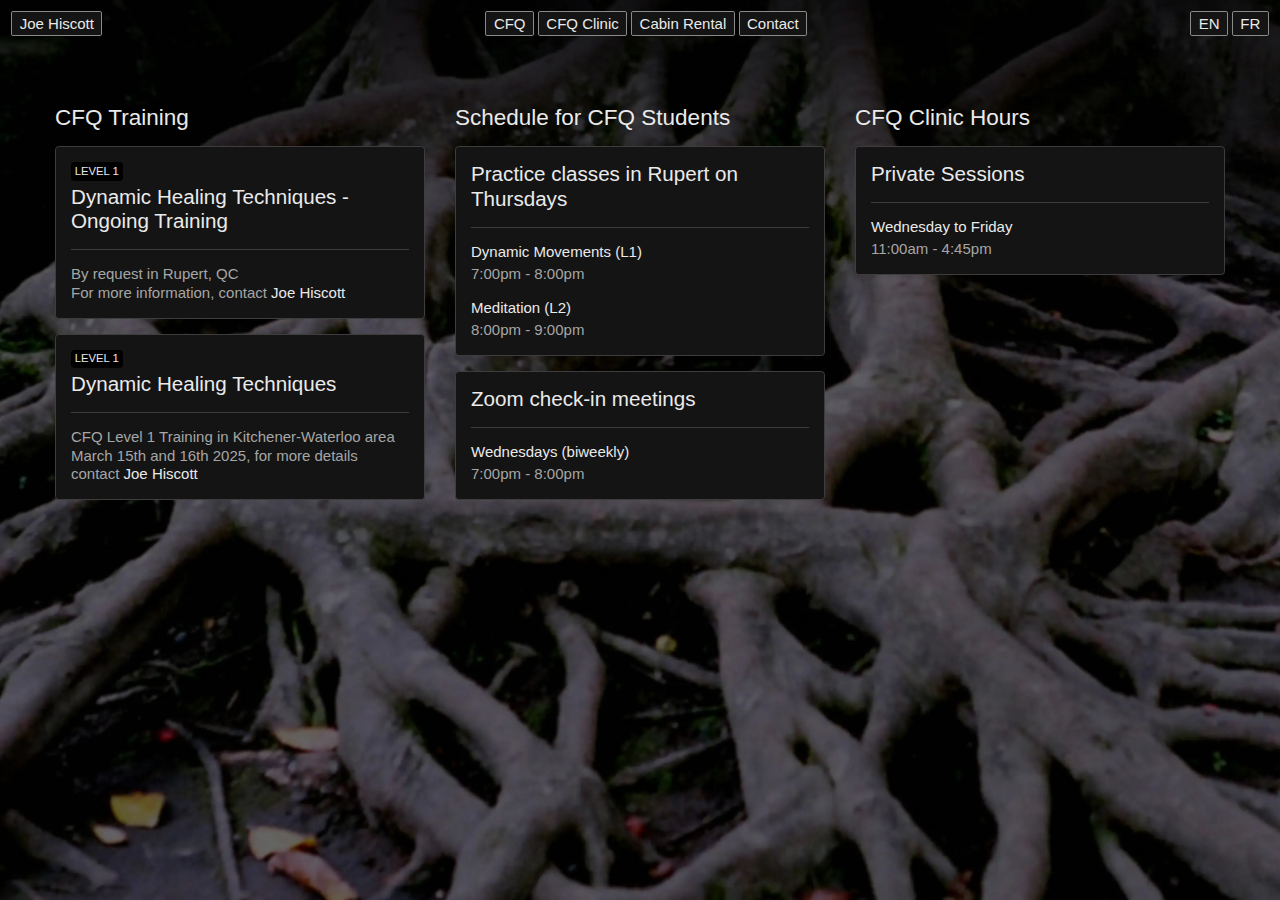
<file: index.html>
<!DOCTYPE html><!--  Last Published: Thu Oct 19 2023 13:04:56 GMT+0000 (Coordinated Universal Time)  -->
<html data-wf-page="64a2e7fdc1475cfd3a901c39" data-wf-site="64a2e7fdc1475cfd3a901c33">
<head>
  <meta charset="utf-8">
  <title>Joe Hiscott</title>
  <meta content="width=device-width, initial-scale=1" name="viewport">
  <link href="css/normalize.css" rel="stylesheet" type="text/css">
  <link href="css/webflow.css" rel="stylesheet" type="text/css">
  <link href="css/joe-hiscott.webflow.css" rel="stylesheet" type="text/css">
  <script type="text/javascript">!function(o,c){var n=c.documentElement,t=" w-mod-";n.className+=t+"js",("ontouchstart"in o||o.DocumentTouch&&c instanceof DocumentTouch)&&(n.className+=t+"touch")}(window,document);</script>
  <link href="images/favicon.jpg" rel="shortcut icon" type="image/x-icon">
  <link href="images/webclip.jpg" rel="apple-touch-icon">
</head>
<body>
  <div class="page-w page-home">
    <div class="home-component">
      <div class="home_column">
        <h2 class="h-lg">CFQ Training</h2>
        <div class="home_card">
          <div class="home_h-w">
            <div class="home_tag-w">
              <div class="home_tag">
                <div class="t-tag">Level 1</div>
              </div>
            </div>
            <h3 class="h_m">Dynamic Healing Techniques - Ongoing Training</h3>
          </div>
          <div class="home_card-line"></div>
          <div class="t-md t-grey">By request in Rupert, QC<br>For more information, contact <a href="mailto:joe@joehiscott.com" class="t-link-home">Joe Hiscott</a>
          </div>
        </div>
        <div class="home_card">
          <div class="home_h-w">
            <div class="home_tag-w">
              <div class="home_tag">
                <div class="t-tag">Level 1</div>
              </div>
            </div>
            <h3 class="h_m">Dynamic Healing Techniques</h3>
          </div>
          <div class="home_card-line"></div>
          <div class="t-md t-grey">CFQ Level 1 Training in Kitchener-Waterloo area March 15th and 16th 2025, for more details contact <a href="http://joe@joehiscott.com" class="t-link-home">Joe Hiscott</a>
            <a href="#" class="t-link"></a>
          </div>
        </div>
      </div>
      <div class="home_column">
        <h2 class="h-lg">Schedule for CFQ Students</h2>
        <div class="home_card">
          <div class="home_h-w">
            <h3 class="h_m">Practice classes in Rupert on Thursdays</h3>
          </div>
          <div class="home_card-line"></div>
          <div class="home_t-w">
            <div class="t-md t-white">Dynamic Movements (L1)<a href="#" class="t-link"></a>
            </div>
            <div class="t-md t-grey">7:00pm - 8:00pm</div>
          </div>
          <div class="home_t-w">
            <div class="t-md t-white">Meditation (L2)<a href="#" class="t-link"></a>
            </div>
            <div class="t-md t-grey">8:00pm - 9:00pm</div>
          </div>
        </div>
        <div class="home_card">
          <div class="home_h-w">
            <h3 class="h_m">Zoom check-in meetings</h3>
          </div>
          <div class="home_card-line"></div>
          <div class="home_t-w">
            <div class="t-md t-white">Wednesdays (biweekly)<a href="#" class="t-link"></a>
            </div>
            <div class="t-md t-grey">7:00pm - 8:00pm</div>
          </div>
        </div>
      </div>
      <div class="home_column">
        <h2 class="h-lg">CFQ Clinic Hours</h2>
        <div class="home_card">
          <div class="home_h-w">
            <h3 class="h_m">Private Sessions</h3>
          </div>
          <div class="home_card-line"></div>
          <div class="home_t-w">
            <div class="t-md t-white">Wednesday to Friday<a href="#" class="t-link"></a>
            </div>
            <div class="t-md t-grey">11:00am - 4:45pm</div>
          </div>
        </div>
      </div>
    </div>
    <nav class="nav">
      <div class="nav_link-w">
        <a href="index.html" aria-current="page" class="nav-link link-d w-inline-block w--current">
          <div class="t-sm">Joe Hiscott</div>
        </a>
        <a href="index.html" aria-current="page" class="nav-link link-m w-inline-block w--current">
          <div class="t-sm">Home</div>
        </a>
      </div>
      <div class="nav_link-w">
        <a href="cfq-en.html" class="nav-link w-inline-block">
          <div class="t-sm">CFQ</div>
        </a>
        <a href="clinic-en.html" class="nav-link link-d w-inline-block">
          <div class="t-sm">CFQ Clinic</div>
        </a>
        <a href="clinic-en.html" class="nav-link link-m w-inline-block">
          <div class="t-sm">Clinic</div>
        </a>
        <a href="cabin-en.html" class="nav-link link-d w-inline-block">
          <div class="t-sm">Cabin Rental</div>
        </a>
        <a href="cabin-en.html" class="nav-link link-m w-inline-block">
          <div class="t-sm">Cabin</div>
        </a>
        <a href="contact-en.html" class="nav-link w-inline-block">
          <div class="t-sm">Contact</div>
        </a>
      </div>
      <div class="nav_link-w">
        <a href="index.html" aria-current="page" class="nav-link w-inline-block w--current">
          <div class="t-sm">EN</div>
        </a>
        <a href="home-fr.html" class="nav-link w-inline-block">
          <div class="t-sm">FR</div>
        </a>
      </div>
    </nav>
    <div class="home_bg-mobile_w"><img src="images/jh-home-m.webp" loading="lazy" sizes="100vw" srcset="images/jh-home-m-p-500.webp 500w, images/jh-home-m-p-800.webp 800w, images/jh-home-m-p-1080.webp 1080w, images/jh-home-m.webp 1125w" alt="" class="home_bg-mobile">
      <div class="home-gradient"></div>
    </div>
  </div>
  <div class="global-embed w-embed">
    <style>
  html { font-size: 1rem; }
  @media screen and (max-width:1920px) { html { font-size: calc(0.625rem + 0.41666666666666674vw); } }
  @media screen and (max-width:1440px) { html { font-size: calc(0.43750000000000006rem + 0.6249999999999999vw); } }
  @media screen and (max-width:960px) { html { font-size: calc(0.6877598752598753rem + 0.2079002079002079vw); } }
  @media screen and (max-width:479px) { html { font-size: calc(0.7494769874476988rem + 0.8368200836820083vw); } }
</style>
  </div>
  <script src="https://d3e54v103j8qbb.cloudfront.net/js/jquery-3.5.1.min.dc5e7f18c8.js?site=64a2e7fdc1475cfd3a901c33" type="text/javascript" integrity="sha256-9/aliU8dGd2tb6OSsuzixeV4y/faTqgFtohetphbbj0=" crossorigin="anonymous"></script>
  <script src="js/webflow.js" type="text/javascript"></script>
</body>
</html>
</file>
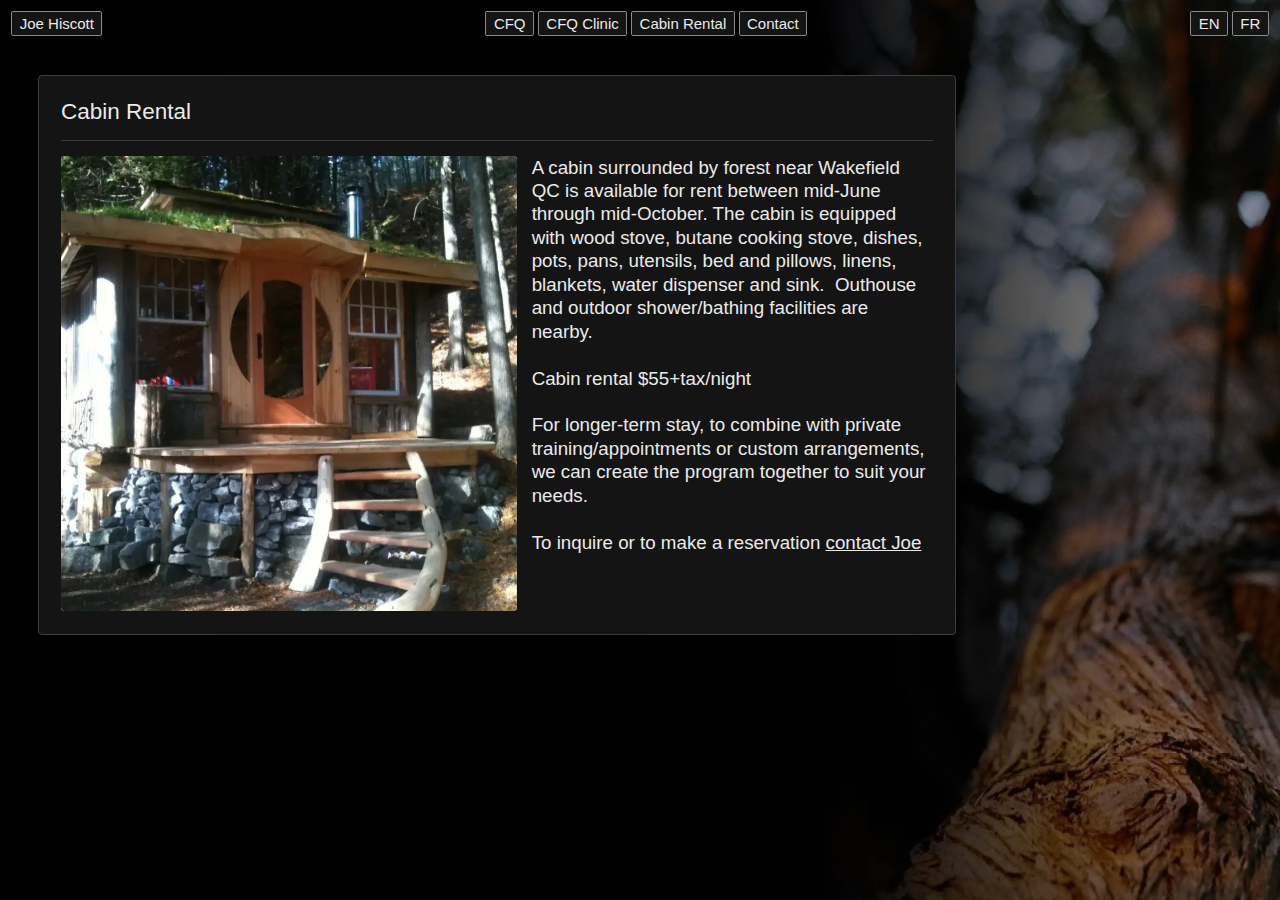
<file: cabin-en.html>
<!DOCTYPE html><!--  Last Published: Thu Oct 19 2023 13:04:56 GMT+0000 (Coordinated Universal Time)  -->
<html data-wf-page="651385fd43684ca994ed6057" data-wf-site="64a2e7fdc1475cfd3a901c33">
<head>
  <meta charset="utf-8">
  <title>Cabin-EN</title>
  <meta content="Cabin-EN" property="og:title">
  <meta content="Cabin-EN" property="twitter:title">
  <meta content="width=device-width, initial-scale=1" name="viewport">
  <link href="css/normalize.css" rel="stylesheet" type="text/css">
  <link href="css/webflow.css" rel="stylesheet" type="text/css">
  <link href="css/joe-hiscott.webflow.css" rel="stylesheet" type="text/css">
  <script type="text/javascript">!function(o,c){var n=c.documentElement,t=" w-mod-";n.className+=t+"js",("ontouchstart"in o||o.DocumentTouch&&c instanceof DocumentTouch)&&(n.className+=t+"touch")}(window,document);</script>
  <link href="images/favicon.jpg" rel="shortcut icon" type="image/x-icon">
  <link href="images/webclip.jpg" rel="apple-touch-icon">
</head>
<body>
  <div class="page-w page-cabin">
    <nav class="nav">
      <div class="nav_link-w">
        <a href="index.html" class="nav-link link-d w-inline-block">
          <div class="t-sm">Joe Hiscott</div>
        </a>
        <a href="index.html" class="nav-link link-m w-inline-block">
          <div class="t-sm">Home</div>
        </a>
      </div>
      <div class="nav_link-w">
        <a href="cfq-en.html" class="nav-link w-inline-block">
          <div class="t-sm">CFQ</div>
        </a>
        <a href="clinic-en.html" class="nav-link link-d w-inline-block">
          <div class="t-sm">CFQ Clinic</div>
        </a>
        <a href="clinic-en.html" class="nav-link link-m w-inline-block">
          <div class="t-sm">Clinic</div>
        </a>
        <a href="cabin-en.html" aria-current="page" class="nav-link link-d w-inline-block w--current">
          <div class="t-sm">Cabin Rental</div>
        </a>
        <a href="cabin-en.html" aria-current="page" class="nav-link link-m w-inline-block w--current">
          <div class="t-sm">Cabin</div>
        </a>
        <a href="contact-en.html" class="nav-link w-inline-block">
          <div class="t-sm">Contact</div>
        </a>
      </div>
      <div class="nav_link-w">
        <a href="cabin-en.html" aria-current="page" class="nav-link w-inline-block w--current">
          <div class="t-sm">EN</div>
        </a>
        <a href="cabin-fr.html" class="nav-link w-inline-block">
          <div class="t-sm">FR</div>
        </a>
      </div>
    </nav>
    <div class="cabin-component">
      <div class="cabin_bg-mobile_w"><img src="images/cabin-mobile.webp" loading="lazy" sizes="100vw" srcset="images/cabin-mobile-p-500.webp 500w, images/cabin-mobile-p-800.webp 800w, images/cabin-mobile-p-1080.webp 1080w, images/cabin-mobile.webp 1119w" alt="" class="cabin_bg-mobile"></div>
      <div class="cabin_card">
        <div class="body_h-w">
          <h2 class="h-lg">Cabin Rental</h2>
        </div>
        <div class="body_card-line"></div>
        <div class="cabin_card-w"><img src="images/cabin.webp" loading="eager" sizes="(max-width: 991px) 100vw, 40vw" srcset="images/cabin-p-500.webp 500w, images/cabin-p-800.webp 800w, images/cabin-p-1080.webp 1080w, images/cabin.webp 1452w" alt="" class="img-cabin">
          <p class="t-lg">A cabin surrounded by forest near Wakefield QC is available for rent between mid-June through mid-October. The cabin is equipped with wood stove, butane cooking stove, dishes, pots, pans, utensils, bed and pillows, linens, blankets, water dispenser and sink.  Outhouse and outdoor shower/bathing facilities are nearby.<br><br>Cabin rental $55+tax/night     <br><br>For longer-term stay, to combine with private training/appointments or custom arrangements, we can create the program together to suit your needs.<br><br>To inquire or to make a reservation <a href="http://joe@joehiscott.com" class="t-link">contact Joe</a>
          </p>
        </div>
      </div>
      <div class="cabin-gradient"></div>
    </div>
  </div>
  <div class="global-embed w-embed">
    <style>
  html { font-size: 1rem; }
  @media screen and (max-width:1920px) { html { font-size: calc(0.625rem + 0.41666666666666674vw); } }
  @media screen and (max-width:1440px) { html { font-size: calc(0.43750000000000006rem + 0.6249999999999999vw); } }
  @media screen and (max-width:960px) { html { font-size: calc(0.6877598752598753rem + 0.2079002079002079vw); } }
  @media screen and (max-width:479px) { html { font-size: calc(0.7494769874476988rem + 0.8368200836820083vw); } }
</style>
  </div>
  <script src="https://d3e54v103j8qbb.cloudfront.net/js/jquery-3.5.1.min.dc5e7f18c8.js?site=64a2e7fdc1475cfd3a901c33" type="text/javascript" integrity="sha256-9/aliU8dGd2tb6OSsuzixeV4y/faTqgFtohetphbbj0=" crossorigin="anonymous"></script>
  <script src="js/webflow.js" type="text/javascript"></script>
</body>
</html>
</file>
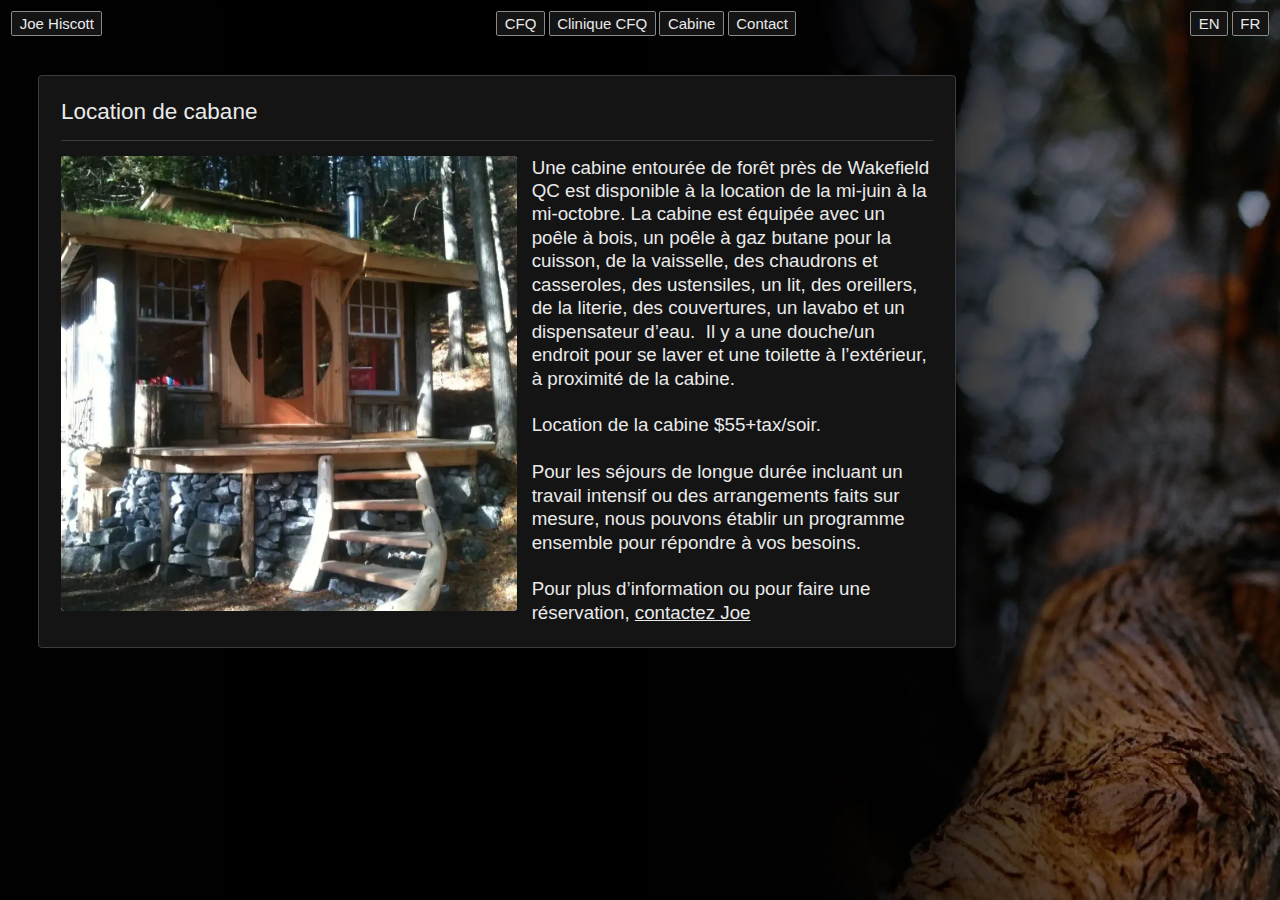
<file: cabin-fr.html>
<!DOCTYPE html><!--  Last Published: Thu Oct 19 2023 13:04:56 GMT+0000 (Coordinated Universal Time)  -->
<html data-wf-page="65138a367a8d45c43ff064fc" data-wf-site="64a2e7fdc1475cfd3a901c33">
<head>
  <meta charset="utf-8">
  <title>Cabin-FR</title>
  <meta content="Cabin-FR" property="og:title">
  <meta content="Cabin-FR" property="twitter:title">
  <meta content="width=device-width, initial-scale=1" name="viewport">
  <link href="css/normalize.css" rel="stylesheet" type="text/css">
  <link href="css/webflow.css" rel="stylesheet" type="text/css">
  <link href="css/joe-hiscott.webflow.css" rel="stylesheet" type="text/css">
  <script type="text/javascript">!function(o,c){var n=c.documentElement,t=" w-mod-";n.className+=t+"js",("ontouchstart"in o||o.DocumentTouch&&c instanceof DocumentTouch)&&(n.className+=t+"touch")}(window,document);</script>
  <link href="images/favicon.jpg" rel="shortcut icon" type="image/x-icon">
  <link href="images/webclip.jpg" rel="apple-touch-icon">
</head>
<body>
  <div class="page-w page-cabin">
    <nav class="nav">
      <div class="nav_link-w">
        <a href="home-fr.html" class="nav-link link-d w-inline-block">
          <div class="t-sm">Joe Hiscott</div>
        </a>
        <a href="home-fr.html" class="nav-link link-m w-inline-block">
          <div class="t-sm">Accueil</div>
        </a>
      </div>
      <div class="nav_link-w">
        <a href="cfq-fr.html" class="nav-link w-inline-block">
          <div class="t-sm">CFQ</div>
        </a>
        <a href="clinic-fr.html" class="nav-link link-d w-inline-block">
          <div class="t-sm">Clinique CFQ</div>
        </a>
        <a href="clinic-fr.html" class="nav-link link-m w-inline-block">
          <div class="t-sm">Clinique</div>
        </a>
        <a href="cabin-fr.html" aria-current="page" class="nav-link link-d w-inline-block w--current">
          <div class="t-sm">Cabine</div>
        </a>
        <a href="cabin-fr.html" aria-current="page" class="nav-link link-m w-inline-block w--current">
          <div class="t-sm">Cabine</div>
        </a>
        <a href="contact-fr.html" class="nav-link w-inline-block">
          <div class="t-sm">Contact</div>
        </a>
      </div>
      <div class="nav_link-w">
        <a href="cabin-en.html" class="nav-link w-inline-block">
          <div class="t-sm">EN</div>
        </a>
        <a href="cabin-fr.html" aria-current="page" class="nav-link w-inline-block w--current">
          <div class="t-sm">FR</div>
        </a>
      </div>
    </nav>
    <div class="cabin-component">
      <div class="cabin_bg-mobile_w"><img src="images/cabin-mobile.webp" loading="lazy" sizes="100vw" srcset="images/cabin-mobile-p-500.webp 500w, images/cabin-mobile-p-800.webp 800w, images/cabin-mobile-p-1080.webp 1080w, images/cabin-mobile.webp 1119w" alt="" class="cabin_bg-mobile"></div>
      <div class="cabin_card">
        <div class="body_h-w">
          <h2 class="h-lg">Location de cabane</h2>
        </div>
        <div class="body_card-line"></div>
        <div class="cabin_card-w"><img src="images/cabin.webp" loading="eager" sizes="(max-width: 991px) 100vw, 40vw" srcset="images/cabin-p-500.webp 500w, images/cabin-p-800.webp 800w, images/cabin-p-1080.webp 1080w, images/cabin.webp 1452w" alt="" class="img-cabin">
          <p class="t-lg">Une cabine entourée de forêt près de Wakefield QC est disponible à la location de la mi-juin à la mi-octobre. La cabine est équipée avec un poêle à bois, un poêle à gaz butane pour la cuisson, de la vaisselle, des chaudrons et casseroles, des ustensiles, un lit, des oreillers, de la literie, des couvertures, un lavabo et un dispensateur d’eau.  Il y a une douche/un endroit pour se laver et une toilette à l’extérieur, à proximité de la cabine.<br><br>Location de la cabine $55+tax/soir.<br><br>Pour les séjours de longue durée incluant un travail intensif ou des arrangements faits sur mesure, nous pouvons établir un programme ensemble pour répondre à vos besoins.<br><br>Pour plus d’information ou pour faire une réservation, <a href="http://joe@joehiscott.com" class="t-link">contactez Joe</a>
          </p>
        </div>
      </div>
      <div class="cabin-gradient"></div>
    </div>
  </div>
  <div class="global-embed w-embed">
    <style>
  html { font-size: 1rem; }
  @media screen and (max-width:1920px) { html { font-size: calc(0.625rem + 0.41666666666666674vw); } }
  @media screen and (max-width:1440px) { html { font-size: calc(0.43750000000000006rem + 0.6249999999999999vw); } }
  @media screen and (max-width:960px) { html { font-size: calc(0.6877598752598753rem + 0.2079002079002079vw); } }
  @media screen and (max-width:479px) { html { font-size: calc(0.7494769874476988rem + 0.8368200836820083vw); } }
</style>
  </div>
  <script src="https://d3e54v103j8qbb.cloudfront.net/js/jquery-3.5.1.min.dc5e7f18c8.js?site=64a2e7fdc1475cfd3a901c33" type="text/javascript" integrity="sha256-9/aliU8dGd2tb6OSsuzixeV4y/faTqgFtohetphbbj0=" crossorigin="anonymous"></script>
  <script src="js/webflow.js" type="text/javascript"></script>
</body>
</html>
</file>
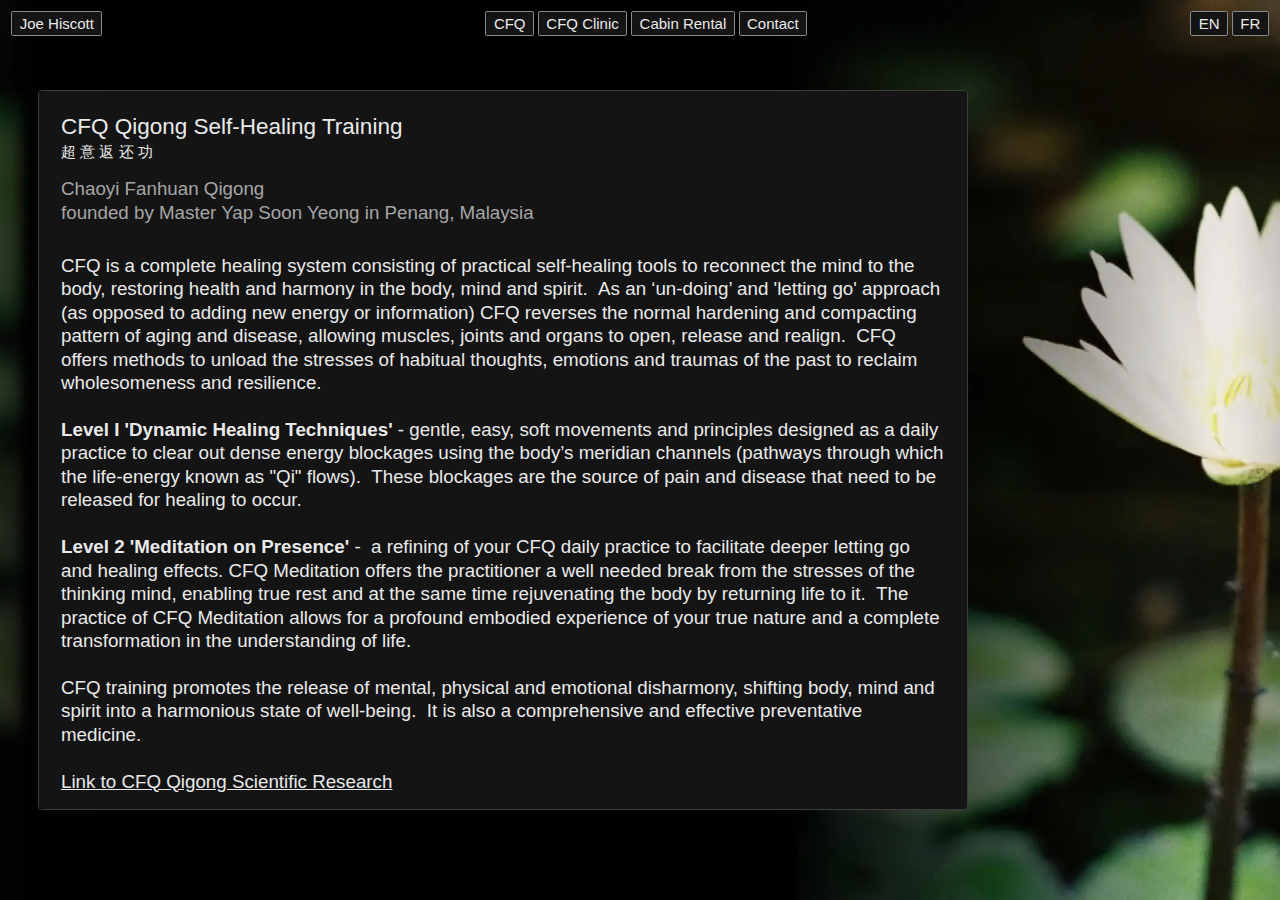
<file: cfq-en.html>
<!DOCTYPE html><!--  Last Published: Thu Oct 19 2023 13:04:56 GMT+0000 (Coordinated Universal Time)  -->
<html data-wf-page="65136d783f60c8b95818fa63" data-wf-site="64a2e7fdc1475cfd3a901c33">
<head>
  <meta charset="utf-8">
  <title>CFQ-EN</title>
  <meta content="CFQ-EN" property="og:title">
  <meta content="CFQ-EN" property="twitter:title">
  <meta content="width=device-width, initial-scale=1" name="viewport">
  <link href="css/normalize.css" rel="stylesheet" type="text/css">
  <link href="css/webflow.css" rel="stylesheet" type="text/css">
  <link href="css/joe-hiscott.webflow.css" rel="stylesheet" type="text/css">
  <script type="text/javascript">!function(o,c){var n=c.documentElement,t=" w-mod-";n.className+=t+"js",("ontouchstart"in o||o.DocumentTouch&&c instanceof DocumentTouch)&&(n.className+=t+"touch")}(window,document);</script>
  <link href="images/favicon.jpg" rel="shortcut icon" type="image/x-icon">
  <link href="images/webclip.jpg" rel="apple-touch-icon">
</head>
<body>
  <div class="page-w page-cfq">
    <nav class="nav">
      <div class="nav_link-w">
        <a href="index.html" class="nav-link link-d w-inline-block">
          <div class="t-sm">Joe Hiscott</div>
        </a>
        <a href="index.html" class="nav-link link-m w-inline-block">
          <div class="t-sm">Home</div>
        </a>
      </div>
      <div class="nav_link-w">
        <a href="cfq-en.html" aria-current="page" class="nav-link w-inline-block w--current">
          <div class="t-sm">CFQ</div>
        </a>
        <a href="clinic-en.html" class="nav-link link-d w-inline-block">
          <div class="t-sm">CFQ Clinic</div>
        </a>
        <a href="clinic-en.html" class="nav-link link-m w-inline-block">
          <div class="t-sm">Clinic</div>
        </a>
        <a href="cabin-en.html" class="nav-link link-d w-inline-block">
          <div class="t-sm">Cabin Rental</div>
        </a>
        <a href="cabin-en.html" class="nav-link link-m w-inline-block">
          <div class="t-sm">Cabin</div>
        </a>
        <a href="contact-en.html" class="nav-link w-inline-block">
          <div class="t-sm">Contact</div>
        </a>
      </div>
      <div class="nav_link-w">
        <a href="cfq-en.html" aria-current="page" class="nav-link w-inline-block w--current">
          <div class="t-sm">EN</div>
        </a>
        <a href="cfq-fr.html" class="nav-link w-inline-block">
          <div class="t-sm">FR</div>
        </a>
      </div>
    </nav>
    <div class="cfq-component">
      <div class="cfq_bg-mobile_w"><img src="images/cfq-home-mobile.webp" loading="lazy" sizes="100vw" srcset="images/cfq-home-mobile-p-500.webp 500w, images/cfq-home-mobile-p-800.webp 800w, images/cfq-home-mobile-p-1080.webp 1080w, images/cfq-home-mobile.webp 1139w" alt="" class="cfq_bg-mobile"></div>
      <div class="cfq_card">
        <div class="body_h-w">
          <h2 class="h-lg">CFQ Qigong Self-Healing Training</h2>
          <div class="t-md t-white">超 意 返 还 功</div>
        </div>
        <div class="body_t-w">
          <div class="t-lg t-grey">Chaoyi Fanhuan Qigong</div>
          <div class="t-lg t-grey">founded by Master Yap Soon Yeong in Penang, Malaysia</div>
        </div>
        <div class="body_card-line"></div>
        <p class="t-lg">CFQ is a complete healing system consisting of practical self-healing tools to reconnect the mind to the body, restoring health and harmony in the body, mind and spirit.  As an ‘un-doing’ and &#x27;letting go&#x27; approach (as opposed to adding new energy or information) CFQ reverses the normal hardening and compacting pattern of aging and disease, allowing muscles, joints and organs to open, release and realign.  CFQ offers methods to unload the stresses of habitual thoughts, emotions and traumas of the past to reclaim wholesomeness and resilience.<br>‍<br><strong>Level I &#x27;Dynamic Healing Techniques&#x27; </strong>- gentle, easy, soft movements and principles designed as a daily practice to clear out dense energy blockages using the body’s meridian channels (pathways through which the life-energy known as &quot;Qi&quot; flows).  These blockages are the source of pain and disease that need to be released for healing to occur. <br><br><strong>Level 2 &#x27;Meditation on Presence&#x27;</strong> -  a refining of your CFQ daily practice to facilitate deeper letting go and healing effects. CFQ Meditation offers the practitioner a well needed break from the stresses of the thinking mind, enabling true rest and at the same time rejuvenating the body by returning life to it.  The practice of CFQ Meditation allows for a profound embodied experience of your true nature and a complete transformation in the understanding of life.<br><br>CFQ training promotes the release of mental, physical and emotional disharmony, shifting body, mind and spirit into a harmonious state of well-being.  It is also a comprehensive and effective preventative medicine.<br><br>
          <a href="cfq-research.html" class="research-link">Link to CFQ Qigong Scientific Research</a>
          <a href="mailto:joe@joehiscott.com" class="t-link t-grey"><br><br></a>Learning CFQ is suitable for ALL - except it is advisable for pregnant mothers to wait until after delivery to begin learning CFQ.    For children or elderly/infirm please enquire to determine suitability.<br><br>For more information <a href="mailto:joe@joehiscott.com" class="t-link">contact Joe</a><br>
        </p>
      </div>
      <div class="cfq-gradient"></div>
    </div>
  </div>
  <div class="global-embed w-embed">
    <style>
  html { font-size: 1rem; }
  @media screen and (max-width:1920px) { html { font-size: calc(0.625rem + 0.41666666666666674vw); } }
  @media screen and (max-width:1440px) { html { font-size: calc(0.43750000000000006rem + 0.6249999999999999vw); } }
  @media screen and (max-width:960px) { html { font-size: calc(0.6877598752598753rem + 0.2079002079002079vw); } }
  @media screen and (max-width:479px) { html { font-size: calc(0.7494769874476988rem + 0.8368200836820083vw); } }
</style>
  </div>
  <script src="https://d3e54v103j8qbb.cloudfront.net/js/jquery-3.5.1.min.dc5e7f18c8.js?site=64a2e7fdc1475cfd3a901c33" type="text/javascript" integrity="sha256-9/aliU8dGd2tb6OSsuzixeV4y/faTqgFtohetphbbj0=" crossorigin="anonymous"></script>
  <script src="js/webflow.js" type="text/javascript"></script>
</body>
</html>
</file>
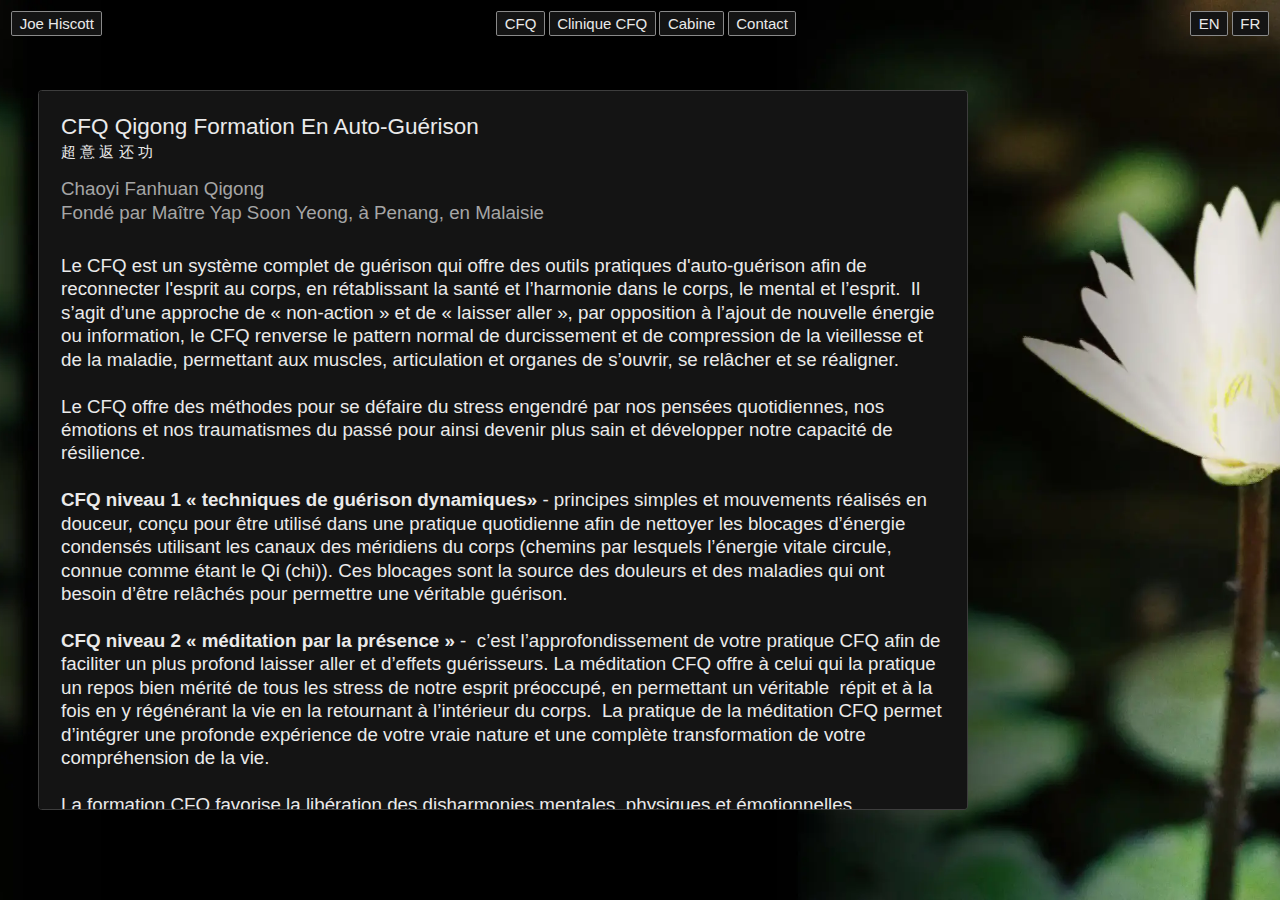
<file: cfq-fr.html>
<!DOCTYPE html><!--  Last Published: Thu Oct 19 2023 13:04:56 GMT+0000 (Coordinated Universal Time)  -->
<html data-wf-page="65137e98b636704d462b4ab9" data-wf-site="64a2e7fdc1475cfd3a901c33">
<head>
  <meta charset="utf-8">
  <title>CFQ-FR</title>
  <meta content="CFQ-FR" property="og:title">
  <meta content="CFQ-FR" property="twitter:title">
  <meta content="width=device-width, initial-scale=1" name="viewport">
  <link href="css/normalize.css" rel="stylesheet" type="text/css">
  <link href="css/webflow.css" rel="stylesheet" type="text/css">
  <link href="css/joe-hiscott.webflow.css" rel="stylesheet" type="text/css">
  <script type="text/javascript">!function(o,c){var n=c.documentElement,t=" w-mod-";n.className+=t+"js",("ontouchstart"in o||o.DocumentTouch&&c instanceof DocumentTouch)&&(n.className+=t+"touch")}(window,document);</script>
  <link href="images/favicon.jpg" rel="shortcut icon" type="image/x-icon">
  <link href="images/webclip.jpg" rel="apple-touch-icon">
</head>
<body>
  <div class="page-w page-cfq">
    <nav class="nav">
      <div class="nav_link-w">
        <a href="home-fr.html" class="nav-link link-d w-inline-block">
          <div class="t-sm">Joe Hiscott</div>
        </a>
        <a href="home-fr.html" class="nav-link link-m w-inline-block">
          <div class="t-sm">Accueil</div>
        </a>
      </div>
      <div class="nav_link-w">
        <a href="cfq-fr.html" aria-current="page" class="nav-link w-inline-block w--current">
          <div class="t-sm">CFQ</div>
        </a>
        <a href="clinic-fr.html" class="nav-link link-d w-inline-block">
          <div class="t-sm">Clinique CFQ</div>
        </a>
        <a href="clinic-fr.html" class="nav-link link-m w-inline-block">
          <div class="t-sm">Clinique</div>
        </a>
        <a href="cabin-fr.html" class="nav-link link-d w-inline-block">
          <div class="t-sm">Cabine</div>
        </a>
        <a href="cabin-fr.html" class="nav-link link-m w-inline-block">
          <div class="t-sm">Cabine</div>
        </a>
        <a href="contact-fr.html" class="nav-link w-inline-block">
          <div class="t-sm">Contact</div>
        </a>
      </div>
      <div class="nav_link-w">
        <a href="cfq-en.html" class="nav-link w-inline-block">
          <div class="t-sm">EN</div>
        </a>
        <a href="cfq-fr.html" aria-current="page" class="nav-link w-inline-block w--current">
          <div class="t-sm">FR</div>
        </a>
      </div>
    </nav>
    <div class="cfq-component">
      <div class="cfq_bg-mobile_w"><img src="images/cfq-home-mobile.webp" loading="lazy" sizes="100vw" srcset="images/cfq-home-mobile-p-500.webp 500w, images/cfq-home-mobile-p-800.webp 800w, images/cfq-home-mobile-p-1080.webp 1080w, images/cfq-home-mobile.webp 1139w" alt="" class="cfq_bg-mobile"></div>
      <div class="cfq_card">
        <div class="body_h-w">
          <h2 class="h-lg">CFQ Qigong Formation En Auto-Guérison</h2>
          <div class="t-md t-white">超 意 返 还 功</div>
        </div>
        <div class="body_t-w">
          <div class="t-lg t-grey">Chaoyi Fanhuan Qigong</div>
          <div class="t-lg t-grey">Fondé par Maître Yap Soon Yeong, à Penang, en Malaisie</div>
        </div>
        <div class="body_card-line"></div>
        <p class="t-lg">Le CFQ est un système complet de guérison qui offre des outils pratiques d&#x27;auto-guérison afin de reconnecter l&#x27;esprit au corps, en rétablissant la santé et l’harmonie dans le corps, le mental et l’esprit.  Il s’agit d’une approche de « non-action » et de « laisser aller », par opposition à l’ajout de nouvelle énergie ou information, le CFQ renverse le pattern normal de durcissement et de compression de la vieillesse et de la maladie, permettant aux muscles, articulation et organes de s’ouvrir, se relâcher et se réaligner. <br><br>Le CFQ offre des méthodes pour se défaire du stress engendré par nos pensées quotidiennes, nos émotions et nos traumatismes du passé pour ainsi devenir plus sain et développer notre capacité de résilience.<br><br><strong>CFQ niveau 1 « techniques de guérison dynamiques» </strong>- principes simples et mouvements réalisés en douceur, conçu pour être utilisé dans une pratique quotidienne afin de nettoyer les blocages d’énergie condensés utilisant les canaux des méridiens du corps (chemins par lesquels l’énergie vitale circule, connue comme étant le Qi (chi)). Ces blocages sont la source des douleurs et des maladies qui ont besoin d’être relâchés pour permettre une véritable guérison.<br><br><strong>CFQ niveau 2 « méditation par la présence »</strong> -  c’est l’approfondissement de votre pratique CFQ afin de faciliter un plus profond laisser aller et d’effets guérisseurs. La méditation CFQ offre à celui qui la pratique un repos bien mérité de tous les stress de notre esprit préoccupé, en permettant un véritable  répit et à la fois en y régénérant la vie en la retournant à l’intérieur du corps.  La pratique de la méditation CFQ permet d’intégrer une profonde expérience de votre vraie nature et une complète transformation de votre compréhension de la vie.<br><br>La formation CFQ favorise la libération des disharmonies mentales, physiques et émotionnelles, transformant le corps, le mental et l&#x27;esprit en un état de bien-être harmonieux.  Il s&#x27;agit également d&#x27;une médecine préventive complète et efficace.<br><br>CFQ training promotes the release of mental, physical and emotional disharmony, shifting body, mind and spirit into a harmonious state of well-being.  It is also a comprehensive and effective preventative medicine.<br><br>
          <a href="http://www.joehiscott.com/CFQ_ClinicalTrials.html" class="research-link">Link to CFQ Qigong Scientific Research</a><br><br>Apprendre le CFQ est possible pour TOUS, mais il est conseillé que les femmes enceintes attendent après l’accouchement avant de commencer à apprendre le CFQ. Pour les enfants et les personnes âgées et /ou malades, informez-vous pour déterminer si cela est approprié pour votre condition.<br><br>Pour plus d&#x27;informations <a href="mailto:joe@joehiscott.com" class="t-link">contacter Joe</a>
        </p>
      </div>
      <div class="cfq-gradient"></div>
    </div>
  </div>
  <div class="global-embed w-embed">
    <style>
  html { font-size: 1rem; }
  @media screen and (max-width:1920px) { html { font-size: calc(0.625rem + 0.41666666666666674vw); } }
  @media screen and (max-width:1440px) { html { font-size: calc(0.43750000000000006rem + 0.6249999999999999vw); } }
  @media screen and (max-width:960px) { html { font-size: calc(0.6877598752598753rem + 0.2079002079002079vw); } }
  @media screen and (max-width:479px) { html { font-size: calc(0.7494769874476988rem + 0.8368200836820083vw); } }
</style>
  </div>
  <script src="https://d3e54v103j8qbb.cloudfront.net/js/jquery-3.5.1.min.dc5e7f18c8.js?site=64a2e7fdc1475cfd3a901c33" type="text/javascript" integrity="sha256-9/aliU8dGd2tb6OSsuzixeV4y/faTqgFtohetphbbj0=" crossorigin="anonymous"></script>
  <script src="js/webflow.js" type="text/javascript"></script>
</body>
</html>
</file>
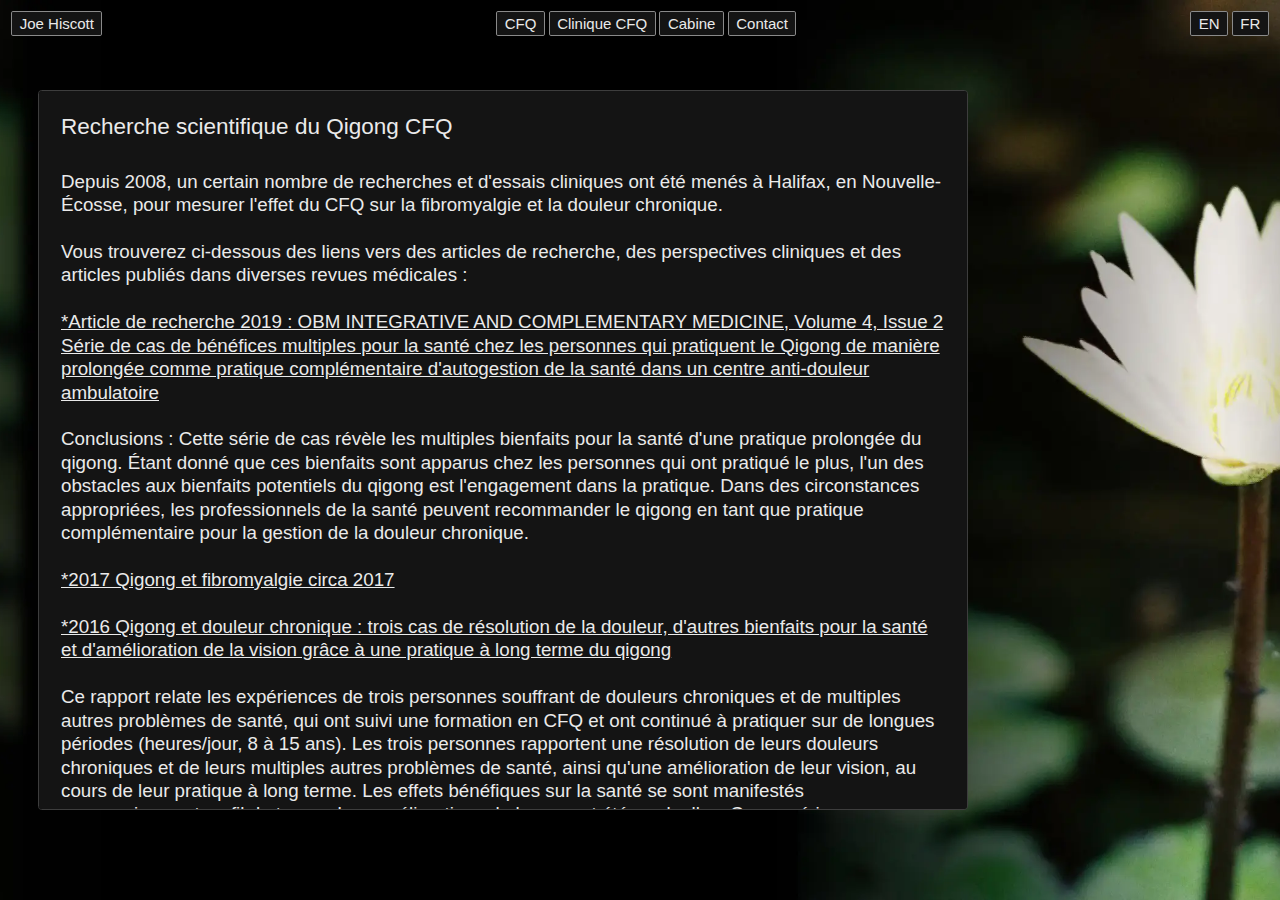
<file: cfq-research-fr.html>
<!DOCTYPE html><!--  Last Published: Thu Oct 19 2023 13:04:56 GMT+0000 (Coordinated Universal Time)  -->
<html data-wf-page="65174d94952f447085f6f099" data-wf-site="64a2e7fdc1475cfd3a901c33">
<head>
  <meta charset="utf-8">
  <title>CFQ-Research-FR</title>
  <meta content="CFQ-Research-FR" property="og:title">
  <meta content="CFQ-Research-FR" property="twitter:title">
  <meta content="width=device-width, initial-scale=1" name="viewport">
  <link href="css/normalize.css" rel="stylesheet" type="text/css">
  <link href="css/webflow.css" rel="stylesheet" type="text/css">
  <link href="css/joe-hiscott.webflow.css" rel="stylesheet" type="text/css">
  <script type="text/javascript">!function(o,c){var n=c.documentElement,t=" w-mod-";n.className+=t+"js",("ontouchstart"in o||o.DocumentTouch&&c instanceof DocumentTouch)&&(n.className+=t+"touch")}(window,document);</script>
  <link href="images/favicon.jpg" rel="shortcut icon" type="image/x-icon">
  <link href="images/webclip.jpg" rel="apple-touch-icon">
</head>
<body>
  <div class="page-w page-cfq">
    <nav class="nav">
      <div class="nav_link-w">
        <a href="home-fr.html" class="nav-link link-d w-inline-block">
          <div class="t-sm">Joe Hiscott</div>
        </a>
        <a href="home-fr.html" class="nav-link link-m w-inline-block">
          <div class="t-sm">Accueil</div>
        </a>
      </div>
      <div class="nav_link-w">
        <a href="cfq-fr.html" class="nav-link w-inline-block">
          <div class="t-sm">CFQ</div>
        </a>
        <a href="clinic-fr.html" class="nav-link link-d w-inline-block">
          <div class="t-sm">Clinique CFQ</div>
        </a>
        <a href="clinic-fr.html" class="nav-link link-m w-inline-block">
          <div class="t-sm">Clinique</div>
        </a>
        <a href="cabin-fr.html" class="nav-link link-d w-inline-block">
          <div class="t-sm">Cabine</div>
        </a>
        <a href="cabin-fr.html" class="nav-link link-m w-inline-block">
          <div class="t-sm">Cabine</div>
        </a>
        <a href="contact-fr.html" class="nav-link w-inline-block">
          <div class="t-sm">Contact</div>
        </a>
      </div>
      <div class="nav_link-w">
        <a href="cfq-research.html" class="nav-link w-inline-block">
          <div class="t-sm">EN</div>
        </a>
        <a href="cfq-research-fr.html" aria-current="page" class="nav-link w-inline-block w--current">
          <div class="t-sm">FR</div>
        </a>
      </div>
    </nav>
    <div class="cfq-component">
      <div class="cfq_bg-mobile_w"><img src="images/cfq-home-mobile.webp" loading="lazy" sizes="100vw" srcset="images/cfq-home-mobile-p-500.webp 500w, images/cfq-home-mobile-p-800.webp 800w, images/cfq-home-mobile-p-1080.webp 1080w, images/cfq-home-mobile.webp 1139w" alt="" class="cfq_bg-mobile"></div>
      <div class="cfq_card">
        <div class="body_h-w">
          <h2 class="h-lg">Recherche scientifique du Qigong CFQ</h2>
        </div>
        <div class="body_card-line"></div>
        <p class="t-lg">Depuis 2008, un certain nombre de recherches et d&#x27;essais cliniques ont été menés à Halifax, en Nouvelle-Écosse, pour mesurer l&#x27;effet du CFQ sur la fibromyalgie et la douleur chronique.<br><br>Vous trouverez ci-dessous des liens vers des articles de recherche, des perspectives cliniques et des articles publiés dans diverses revues médicales :<br>‍<br>
          <a href="documents/2019_obm.icm.1902040.pdf" class="research-link t-underscore">*Article de recherche 2019 : OBM INTEGRATIVE AND COMPLEMENTARY MEDICINE, Volume 4, Issue 2<br>Série de cas de bénéfices multiples pour la santé chez les personnes qui pratiquent le Qigong de manière prolongée comme pratique complémentaire d&#x27;autogestion de la santé dans un centre anti-douleur ambulatoire</a>
          <a href="mailto:joe@joehiscott.com" class="t-link t-grey"><br></a><br>Conclusions : Cette série de cas révèle les multiples bienfaits pour la santé d&#x27;une pratique prolongée du qigong. Étant donné que ces bienfaits sont apparus chez les personnes qui ont pratiqué le plus, l&#x27;un des obstacles aux bienfaits potentiels du qigong est l&#x27;engagement dans la pratique. Dans des circonstances appropriées, les professionnels de la santé peuvent recommander le qigong en tant que pratique complémentaire pour la gestion de la douleur chronique.<br>‍<br>
          <a href="documents/2017-medicines-04-00037.pdf" class="research-link t-underscore">*2017 Qigong et fibromyalgie circa 2017<br>‍</a><br>
          <a href="documents/2016_3case_studies_pain_and_vision_healing.pdf" class="research-link t-underscore">*2016 Qigong et douleur chronique : trois cas de résolution de la douleur, d&#x27;autres bienfaits pour la santé et d&#x27;amélioration de la vision grâce à une pratique à long terme du qigong</a><br><br>Ce rapport relate les expériences de trois personnes souffrant de douleurs chroniques et de multiples autres problèmes de santé, qui ont suivi une formation en CFQ et ont continué à pratiquer sur de longues périodes (heures/jour, 8 à 15 ans). Les trois personnes rapportent une résolution de leurs douleurs chroniques et de leurs multiples autres problèmes de santé, ainsi qu&#x27;une amélioration de leur vision, au cours de leur pratique à long terme. Les effets bénéfiques sur la santé se sont manifestés progressivement au fil du temps. Les améliorations de la vue ont été graduelles. Ces expériences indiquent que la pratique du Qigong à long terme (CFQ) peut transformer les trajectoires de santé et les vies individuelles des personnes souffrant de douleurs chroniques.<br><br>
          <a href="documents/2015_clinical-perspectives-on-qigong-jsawynok.pdf" class="research-link t-underscore">*2015 Perspectives cliniques sur le Qigong et la santé</a><br><br>
          <a href="documents/2013_research-article-extension-trial-of-qigong-for-fibromyalgia.pdf" class="research-link t-underscore">*2013 Article de recherche : Extension Trial of Qigong for Fibromyalgia : Une étude quantitative et qualitative</a><br><br>Conclusions : La pratique assidue du CFQ, une forme particulière de qigong, produit des effets bénéfiques durables sur la fibromyalgie, comme l&#x27;indiquent les évaluations quantitatives dans les domaines clés de la fibromyalgie.<br>‍<br>Les commentaires qualitatifs indiquent des bénéfices pour la santé dans d&#x27;autres domaines également. Les bénéfices sont liés à l&#x27;étendue de la pratique.<br>
        </p>
      </div>
      <div class="cfq-gradient"></div>
    </div>
  </div>
  <div class="global-embed w-embed">
    <style>
  html { font-size: 1rem; }
  @media screen and (max-width:1920px) { html { font-size: calc(0.625rem + 0.41666666666666674vw); } }
  @media screen and (max-width:1440px) { html { font-size: calc(0.43750000000000006rem + 0.6249999999999999vw); } }
  @media screen and (max-width:960px) { html { font-size: calc(0.6877598752598753rem + 0.2079002079002079vw); } }
  @media screen and (max-width:479px) { html { font-size: calc(0.7494769874476988rem + 0.8368200836820083vw); } }
</style>
  </div>
  <script src="https://d3e54v103j8qbb.cloudfront.net/js/jquery-3.5.1.min.dc5e7f18c8.js?site=64a2e7fdc1475cfd3a901c33" type="text/javascript" integrity="sha256-9/aliU8dGd2tb6OSsuzixeV4y/faTqgFtohetphbbj0=" crossorigin="anonymous"></script>
  <script src="js/webflow.js" type="text/javascript"></script>
</body>
</html>
</file>
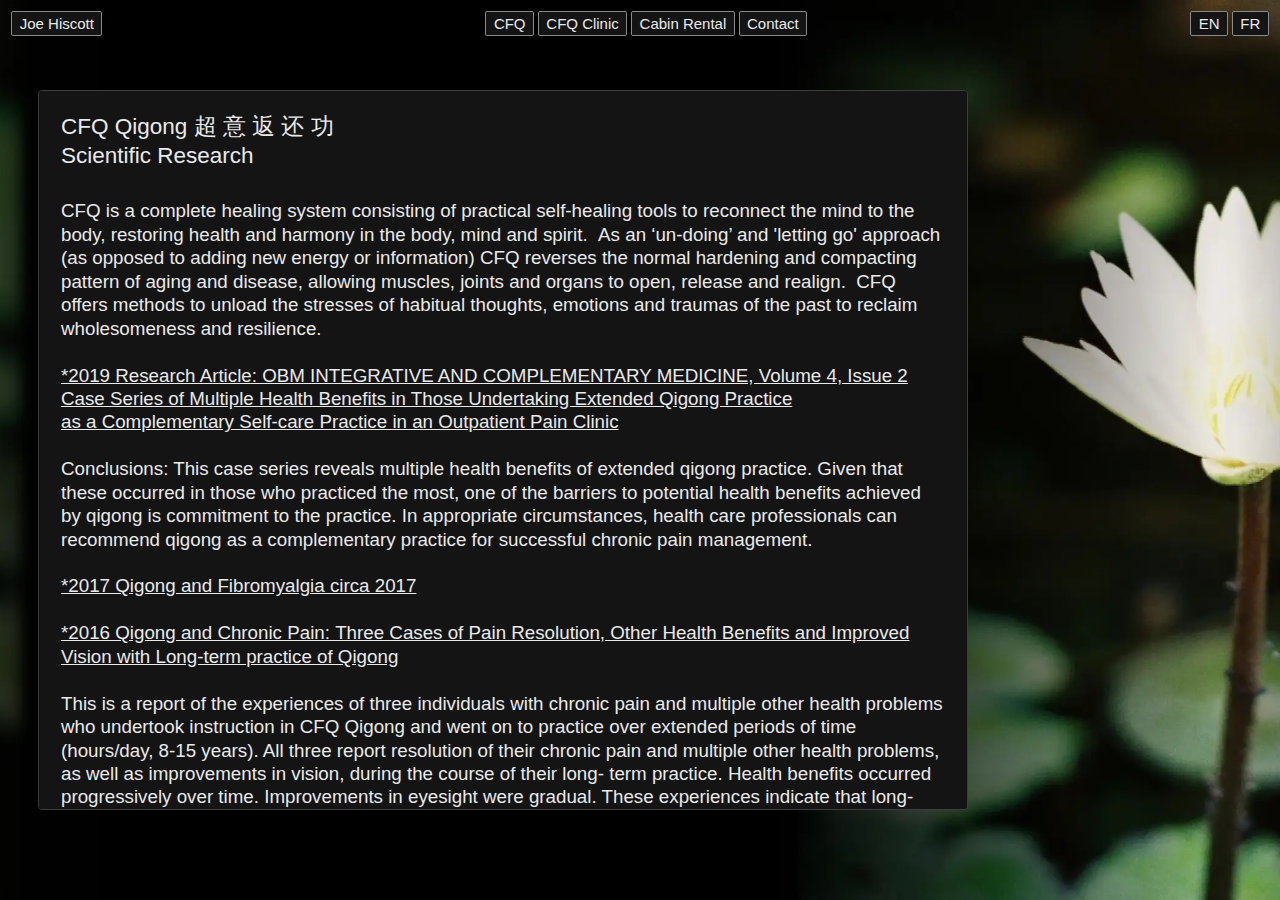
<file: cfq-research.html>
<!DOCTYPE html><!--  Last Published: Thu Oct 19 2023 13:04:56 GMT+0000 (Coordinated Universal Time)  -->
<html data-wf-page="65174abe46135bc56a03bea4" data-wf-site="64a2e7fdc1475cfd3a901c33">
<head>
  <meta charset="utf-8">
  <title>CFQ-Research</title>
  <meta content="CFQ-Research" property="og:title">
  <meta content="CFQ-Research" property="twitter:title">
  <meta content="width=device-width, initial-scale=1" name="viewport">
  <link href="css/normalize.css" rel="stylesheet" type="text/css">
  <link href="css/webflow.css" rel="stylesheet" type="text/css">
  <link href="css/joe-hiscott.webflow.css" rel="stylesheet" type="text/css">
  <script type="text/javascript">!function(o,c){var n=c.documentElement,t=" w-mod-";n.className+=t+"js",("ontouchstart"in o||o.DocumentTouch&&c instanceof DocumentTouch)&&(n.className+=t+"touch")}(window,document);</script>
  <link href="images/favicon.jpg" rel="shortcut icon" type="image/x-icon">
  <link href="images/webclip.jpg" rel="apple-touch-icon">
</head>
<body>
  <div class="page-w page-cfq">
    <div class="cfq-component">
      <div class="cfq_bg-mobile_w"><img src="images/cfq-home-mobile.webp" loading="lazy" sizes="100vw" srcset="images/cfq-home-mobile-p-500.webp 500w, images/cfq-home-mobile-p-800.webp 800w, images/cfq-home-mobile-p-1080.webp 1080w, images/cfq-home-mobile.webp 1139w" alt="" class="cfq_bg-mobile"></div>
      <div class="cfq_card">
        <div class="body_h-w">
          <h2 class="h-lg">CFQ Qigong 超 意 返 还 功</h2>
          <div class="h-lg">Scientific Research</div>
        </div>
        <div class="body_card-line"></div>
        <p class="t-lg">CFQ is a complete healing system consisting of practical self-healing tools to reconnect the mind to the body, restoring health and harmony in the body, mind and spirit.  As an ‘un-doing’ and &#x27;letting go&#x27; approach (as opposed to adding new energy or information) CFQ reverses the normal hardening and compacting pattern of aging and disease, allowing muscles, joints and organs to open, release and realign.  CFQ offers methods to unload the stresses of habitual thoughts, emotions and traumas of the past to reclaim wholesomeness and resilience.<br>‍<br>
          <a href="documents/2019_obm.icm.1902040.pdf" class="research-link t-underscore">*2019 Research Article: OBM INTEGRATIVE AND COMPLEMENTARY MEDICINE, Volume 4, Issue 2<br>Case Series of Multiple Health Benefits in Those Undertaking Extended Qigong Practice <br>as a Complementary Self-care Practice in an Outpatient Pain Clinic</a>
          <a href="mailto:joe@joehiscott.com" class="t-link t-grey"><br></a><br>Conclusions: This case series reveals multiple health benefits of extended qigong practice. Given that these occurred in those who practiced the most, one of the barriers to potential health benefits achieved by qigong is commitment to the practice. In appropriate circumstances, health care professionals can recommend qigong as a complementary practice for successful chronic pain management.<br><br>
          <a href="documents/2017-medicines-04-00037.pdf" class="research-link t-underscore">*2017 Qigong and Fibromyalgia circa 2017</a><br><br>
          <a href="documents/2016_3case_studies_pain_and_vision_healing.pdf" class="research-link t-underscore">*2016 Qigong and Chronic Pain: Three Cases of Pain Resolution, Other Health Benefits and Improved Vision with Long-term practice of Qigong</a><br><br>This is a report of the experiences of three individuals with chronic pain and multiple other health problems who undertook instruction in CFQ Qigong and went on to practice over extended periods of time (hours/day, 8-15 years). All three report resolution of their chronic pain and multiple other health problems, as well as improvements in vision, during the course of their long- term practice. Health benefits occurred progressively over time. Improvements in eyesight were gradual. These experiences indicate that long-term (CFQ) Qigong practice can transform health trajectories and individual lives in those with chronic pain.<br><br>
          <a href="documents/2015_clinical-perspectives-on-qigong-jsawynok.pdf" class="research-link t-underscore">*2015 Clinical Perspectives on Qigong and Health</a><br><br>
          <a href="documents/2013_research-article-extension-trial-of-qigong-for-fibromyalgia.pdf" class="research-link t-underscore">*2013 Research Article: Extension Trial of Qigong for Fibromyalgia: A Quantitative and Qualitative Study</a><br><br>Conclusions: Diligent practice of CFQ, a particular form of qigong, produces sustained benefits in fibromyalgia as indicated by quantitativeassessments in core domains for fibromyalgia. Qualitative comments indicate health benefits in other areas as well. Benefit is related to extent of practice.<br>
        </p>
      </div>
      <div class="cfq-gradient"></div>
    </div>
    <nav class="nav">
      <div class="nav_link-w">
        <a href="index.html" class="nav-link link-d w-inline-block">
          <div class="t-sm">Joe Hiscott</div>
        </a>
        <a href="index.html" class="nav-link link-m w-inline-block">
          <div class="t-sm">Home</div>
        </a>
      </div>
      <div class="nav_link-w">
        <a href="cfq-en.html" class="nav-link w-inline-block">
          <div class="t-sm">CFQ</div>
        </a>
        <a href="clinic-en.html" class="nav-link link-d w-inline-block">
          <div class="t-sm">CFQ Clinic</div>
        </a>
        <a href="#" class="nav-link link-m w-inline-block">
          <div class="t-sm">Clinic</div>
        </a>
        <a href="cabin-en.html" class="nav-link link-d w-inline-block">
          <div class="t-sm">Cabin Rental</div>
        </a>
        <a href="#" class="nav-link link-m w-inline-block">
          <div class="t-sm">Cabin</div>
        </a>
        <a href="contact-en.html" class="nav-link w-inline-block">
          <div class="t-sm">Contact</div>
        </a>
      </div>
      <div class="nav_link-w">
        <a href="cfq-research.html" aria-current="page" class="nav-link w-inline-block w--current">
          <div class="t-sm">EN</div>
        </a>
        <a href="cfq-research-fr.html" class="nav-link w-inline-block">
          <div class="t-sm">FR</div>
        </a>
      </div>
    </nav>
  </div>
  <div class="global-embed w-embed">
    <style>
  html { font-size: 1rem; }
  @media screen and (max-width:1920px) { html { font-size: calc(0.625rem + 0.41666666666666674vw); } }
  @media screen and (max-width:1440px) { html { font-size: calc(0.43750000000000006rem + 0.6249999999999999vw); } }
  @media screen and (max-width:960px) { html { font-size: calc(0.6877598752598753rem + 0.2079002079002079vw); } }
  @media screen and (max-width:479px) { html { font-size: calc(0.7494769874476988rem + 0.8368200836820083vw); } }
</style>
  </div>
  <script src="https://d3e54v103j8qbb.cloudfront.net/js/jquery-3.5.1.min.dc5e7f18c8.js?site=64a2e7fdc1475cfd3a901c33" type="text/javascript" integrity="sha256-9/aliU8dGd2tb6OSsuzixeV4y/faTqgFtohetphbbj0=" crossorigin="anonymous"></script>
  <script src="js/webflow.js" type="text/javascript"></script>
</body>
</html>
</file>
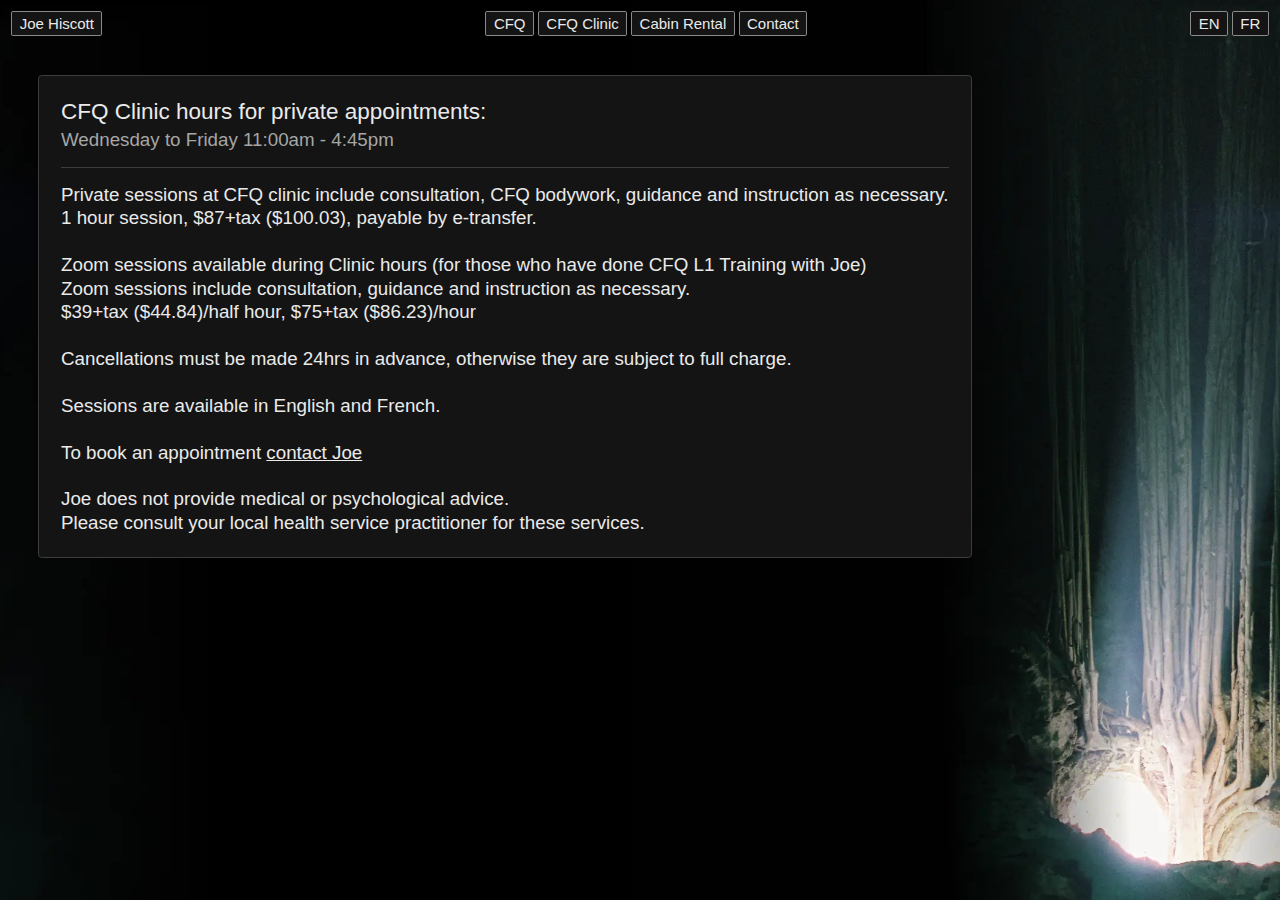
<file: clinic-en.html>
<!DOCTYPE html><!--  Last Published: Thu Oct 19 2023 13:04:56 GMT+0000 (Coordinated Universal Time)  -->
<html data-wf-page="65137ebaf811d17b68a4f679" data-wf-site="64a2e7fdc1475cfd3a901c33">
<head>
  <meta charset="utf-8">
  <title>Clinic-EN</title>
  <meta content="Clinic-EN" property="og:title">
  <meta content="Clinic-EN" property="twitter:title">
  <meta content="width=device-width, initial-scale=1" name="viewport">
  <link href="css/normalize.css" rel="stylesheet" type="text/css">
  <link href="css/webflow.css" rel="stylesheet" type="text/css">
  <link href="css/joe-hiscott.webflow.css" rel="stylesheet" type="text/css">
  <script type="text/javascript">!function(o,c){var n=c.documentElement,t=" w-mod-";n.className+=t+"js",("ontouchstart"in o||o.DocumentTouch&&c instanceof DocumentTouch)&&(n.className+=t+"touch")}(window,document);</script>
  <link href="images/favicon.jpg" rel="shortcut icon" type="image/x-icon">
  <link href="images/webclip.jpg" rel="apple-touch-icon">
</head>
<body>
  <div class="page-w page-clinic">
    <nav class="nav">
      <div class="nav_link-w">
        <a href="index.html" class="nav-link link-d w-inline-block">
          <div class="t-sm">Joe Hiscott</div>
        </a>
        <a href="index.html" class="nav-link link-m w-inline-block">
          <div class="t-sm">Home</div>
        </a>
      </div>
      <div class="nav_link-w">
        <a href="cfq-en.html" class="nav-link w-inline-block">
          <div class="t-sm">CFQ</div>
        </a>
        <a href="clinic-en.html" aria-current="page" class="nav-link link-d w-inline-block w--current">
          <div class="t-sm">CFQ Clinic</div>
        </a>
        <a href="clinic-en.html" aria-current="page" class="nav-link link-m w-inline-block w--current">
          <div class="t-sm">Clinic</div>
        </a>
        <a href="cabin-en.html" class="nav-link link-d w-inline-block">
          <div class="t-sm">Cabin Rental</div>
        </a>
        <a href="cabin-en.html" class="nav-link link-m w-inline-block">
          <div class="t-sm">Cabin</div>
        </a>
        <a href="contact-en.html" class="nav-link w-inline-block">
          <div class="t-sm">Contact</div>
        </a>
      </div>
      <div class="nav_link-w">
        <a href="clinic-en.html" aria-current="page" class="nav-link w-inline-block w--current">
          <div class="t-sm">EN</div>
        </a>
        <a href="clinic-fr.html" class="nav-link w-inline-block">
          <div class="t-sm">FR</div>
        </a>
      </div>
    </nav>
    <div class="clinic-component">
      <div class="clinic_bg-mobile_w"><img src="images/clinic-mobile.webp" loading="lazy" sizes="100vw" srcset="images/clinic-mobile-p-500.webp 500w, images/clinic-mobile-p-800.webp 800w, images/clinic-mobile-p-1080.webp 1080w, images/clinic-mobile.webp 1125w" alt="" class="clinic_bg-mobile"></div>
      <div class="clinic_card">
        <div class="body_h-w">
          <h2 class="h-lg">CFQ Clinic hours for private appointments:</h2>
          <div class="t-lg t-grey">Wednesday to Friday 11:00am - 4:45pm</div>
        </div>
        <div class="body_card-line"></div>
        <p class="t-lg">Private sessions at CFQ clinic include consultation, CFQ bodywork, guidance and instruction as necessary.<br>1 hour session, $87+tax ($100.03), payable by e-transfer.<br><br>Zoom sessions available during Clinic hours (for those who have done CFQ L1 Training with Joe)<br>Zoom sessions include consultation, guidance and instruction as necessary.<br>$39+tax ($44.84)/half hour, $75+tax ($86.23)/hour<br><br>Cancellations must be made 24hrs in advance, otherwise they are subject to full charge.<br><br>Sessions are available in English and French.<br><br>To book an appointment <a href="http://joe@joehiscott.com" class="t-link">contact Joe</a><br><br>Joe does not provide medical or psychological advice.<br>Please consult your local health service practitioner for these services.</p>
      </div>
      <div class="clinic-gradient"></div>
    </div>
  </div>
  <div class="global-embed w-embed">
    <style>
  html { font-size: 1rem; }
  @media screen and (max-width:1920px) { html { font-size: calc(0.625rem + 0.41666666666666674vw); } }
  @media screen and (max-width:1440px) { html { font-size: calc(0.43750000000000006rem + 0.6249999999999999vw); } }
  @media screen and (max-width:960px) { html { font-size: calc(0.6877598752598753rem + 0.2079002079002079vw); } }
  @media screen and (max-width:479px) { html { font-size: calc(0.7494769874476988rem + 0.8368200836820083vw); } }
</style>
  </div>
  <script src="https://d3e54v103j8qbb.cloudfront.net/js/jquery-3.5.1.min.dc5e7f18c8.js?site=64a2e7fdc1475cfd3a901c33" type="text/javascript" integrity="sha256-9/aliU8dGd2tb6OSsuzixeV4y/faTqgFtohetphbbj0=" crossorigin="anonymous"></script>
  <script src="js/webflow.js" type="text/javascript"></script>
</body>
</html>
</file>
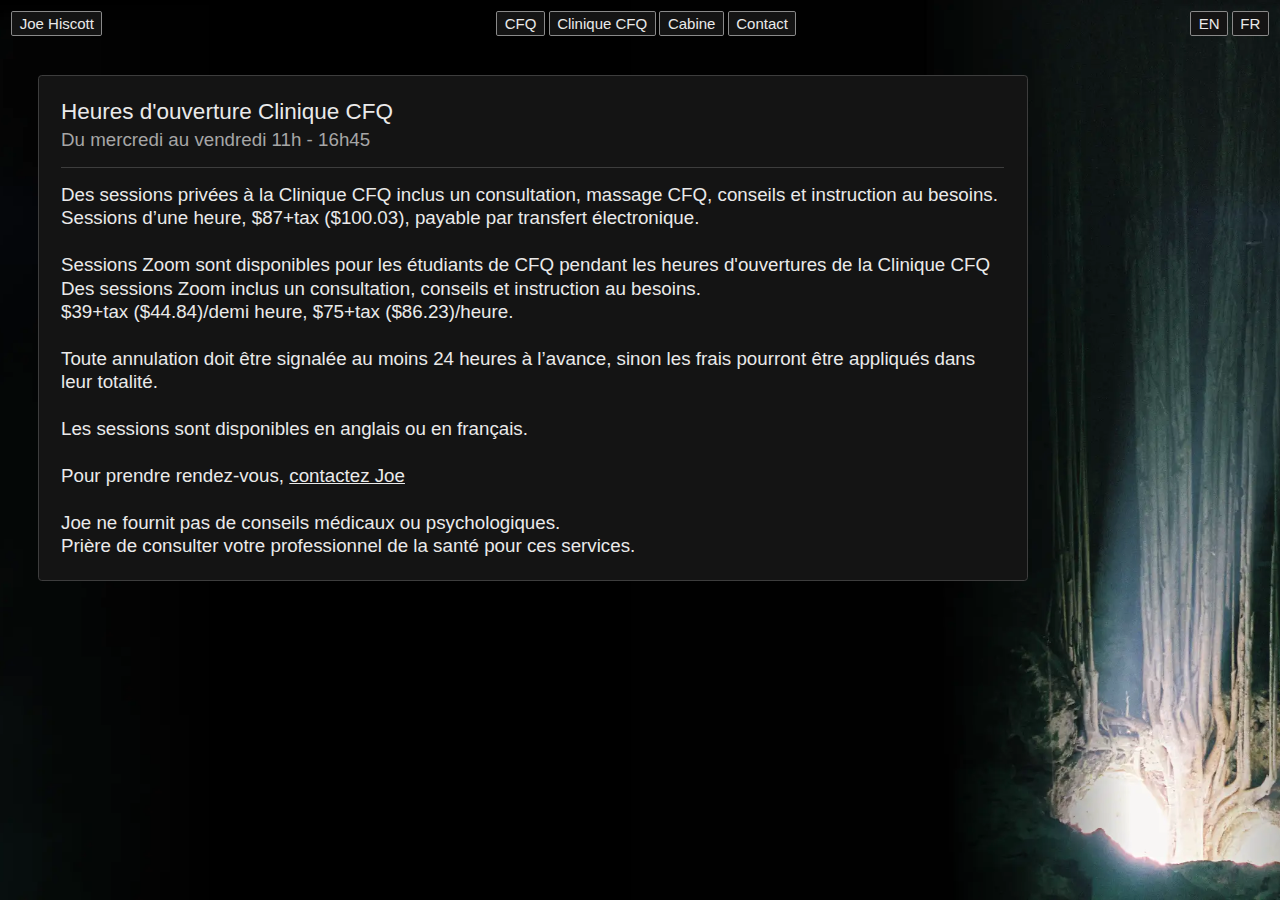
<file: clinic-fr.html>
<!DOCTYPE html><!--  Last Published: Thu Oct 19 2023 13:04:56 GMT+0000 (Coordinated Universal Time)  -->
<html data-wf-page="65138501f37770691353b848" data-wf-site="64a2e7fdc1475cfd3a901c33">
<head>
  <meta charset="utf-8">
  <title>Clinic-FR</title>
  <meta content="Clinic-FR" property="og:title">
  <meta content="Clinic-FR" property="twitter:title">
  <meta content="width=device-width, initial-scale=1" name="viewport">
  <link href="css/normalize.css" rel="stylesheet" type="text/css">
  <link href="css/webflow.css" rel="stylesheet" type="text/css">
  <link href="css/joe-hiscott.webflow.css" rel="stylesheet" type="text/css">
  <script type="text/javascript">!function(o,c){var n=c.documentElement,t=" w-mod-";n.className+=t+"js",("ontouchstart"in o||o.DocumentTouch&&c instanceof DocumentTouch)&&(n.className+=t+"touch")}(window,document);</script>
  <link href="images/favicon.jpg" rel="shortcut icon" type="image/x-icon">
  <link href="images/webclip.jpg" rel="apple-touch-icon">
</head>
<body>
  <div class="page-w page-clinic">
    <nav class="nav">
      <div class="nav_link-w">
        <a href="home-fr.html" class="nav-link link-d w-inline-block">
          <div class="t-sm">Joe Hiscott</div>
        </a>
        <a href="home-fr.html" class="nav-link link-m w-inline-block">
          <div class="t-sm">Accueil</div>
        </a>
      </div>
      <div class="nav_link-w">
        <a href="cfq-fr.html" class="nav-link w-inline-block">
          <div class="t-sm">CFQ</div>
        </a>
        <a href="clinic-fr.html" aria-current="page" class="nav-link link-d w-inline-block w--current">
          <div class="t-sm">Clinique CFQ</div>
        </a>
        <a href="clinic-fr.html" aria-current="page" class="nav-link link-m w-inline-block w--current">
          <div class="t-sm">Clinique</div>
        </a>
        <a href="cabin-fr.html" class="nav-link link-d w-inline-block">
          <div class="t-sm">Cabine</div>
        </a>
        <a href="cabin-fr.html" class="nav-link link-m w-inline-block">
          <div class="t-sm">Cabine</div>
        </a>
        <a href="contact-fr.html" class="nav-link w-inline-block">
          <div class="t-sm">Contact</div>
        </a>
      </div>
      <div class="nav_link-w">
        <a href="clinic-en.html" class="nav-link w-inline-block">
          <div class="t-sm">EN</div>
        </a>
        <a href="clinic-fr.html" aria-current="page" class="nav-link w-inline-block w--current">
          <div class="t-sm">FR</div>
        </a>
      </div>
    </nav>
    <div class="clinic-component">
      <div class="clinic_bg-mobile_w"><img src="images/clinic-mobile.webp" loading="lazy" sizes="100vw" srcset="images/clinic-mobile-p-500.webp 500w, images/clinic-mobile-p-800.webp 800w, images/clinic-mobile-p-1080.webp 1080w, images/clinic-mobile.webp 1125w" alt="" class="clinic_bg-mobile"></div>
      <div class="clinic_card">
        <div class="body_h-w">
          <h2 class="h-lg">Heures d&#x27;ouverture Clinique CFQ</h2>
          <div class="t-lg t-grey">Du mercredi au vendredi 11h - 16h45</div>
        </div>
        <div class="body_card-line"></div>
        <p class="t-lg">Des sessions privées à la Clinique CFQ inclus un consultation, massage CFQ, conseils et instruction au besoins.<br>Sessions d’une heure, $87+tax ($100.03), payable par transfert électronique.<br><br>Sessions Zoom sont disponibles pour les étudiants de CFQ pendant les heures d'ouvertures de la Clinique CFQ<br>Des sessions Zoom inclus un consultation, conseils et instruction au besoins.<br>$39+tax ($44.84)/demi heure, $75+tax ($86.23)/heure.<br><br>Toute annulation doit être signalée au moins 24 heures à l’avance, sinon les frais pourront être appliqués dans leur totalité.<br><br>Les sessions sont disponibles en anglais ou en français.<br><br>Pour prendre rendez-vous, <a href="http://joe@joehiscott.com" class="t-link">contactez Joe</a><br><br>Joe ne fournit pas de conseils médicaux ou psychologiques.<br>Prière de consulter votre professionnel de la santé pour ces services.</p>
      </div>
      <div class="clinic-gradient"></div>
    </div>
  </div>
  <div class="global-embed w-embed">
    <style>
  html { font-size: 1rem; }
  @media screen and (max-width:1920px) { html { font-size: calc(0.625rem + 0.41666666666666674vw); } }
  @media screen and (max-width:1440px) { html { font-size: calc(0.43750000000000006rem + 0.6249999999999999vw); } }
  @media screen and (max-width:960px) { html { font-size: calc(0.6877598752598753rem + 0.2079002079002079vw); } }
  @media screen and (max-width:479px) { html { font-size: calc(0.7494769874476988rem + 0.8368200836820083vw); } }
</style>
  </div>
  <script src="https://d3e54v103j8qbb.cloudfront.net/js/jquery-3.5.1.min.dc5e7f18c8.js?site=64a2e7fdc1475cfd3a901c33" type="text/javascript" integrity="sha256-9/aliU8dGd2tb6OSsuzixeV4y/faTqgFtohetphbbj0=" crossorigin="anonymous"></script>
  <script src="js/webflow.js" type="text/javascript"></script>
</body>
</html>
</file>
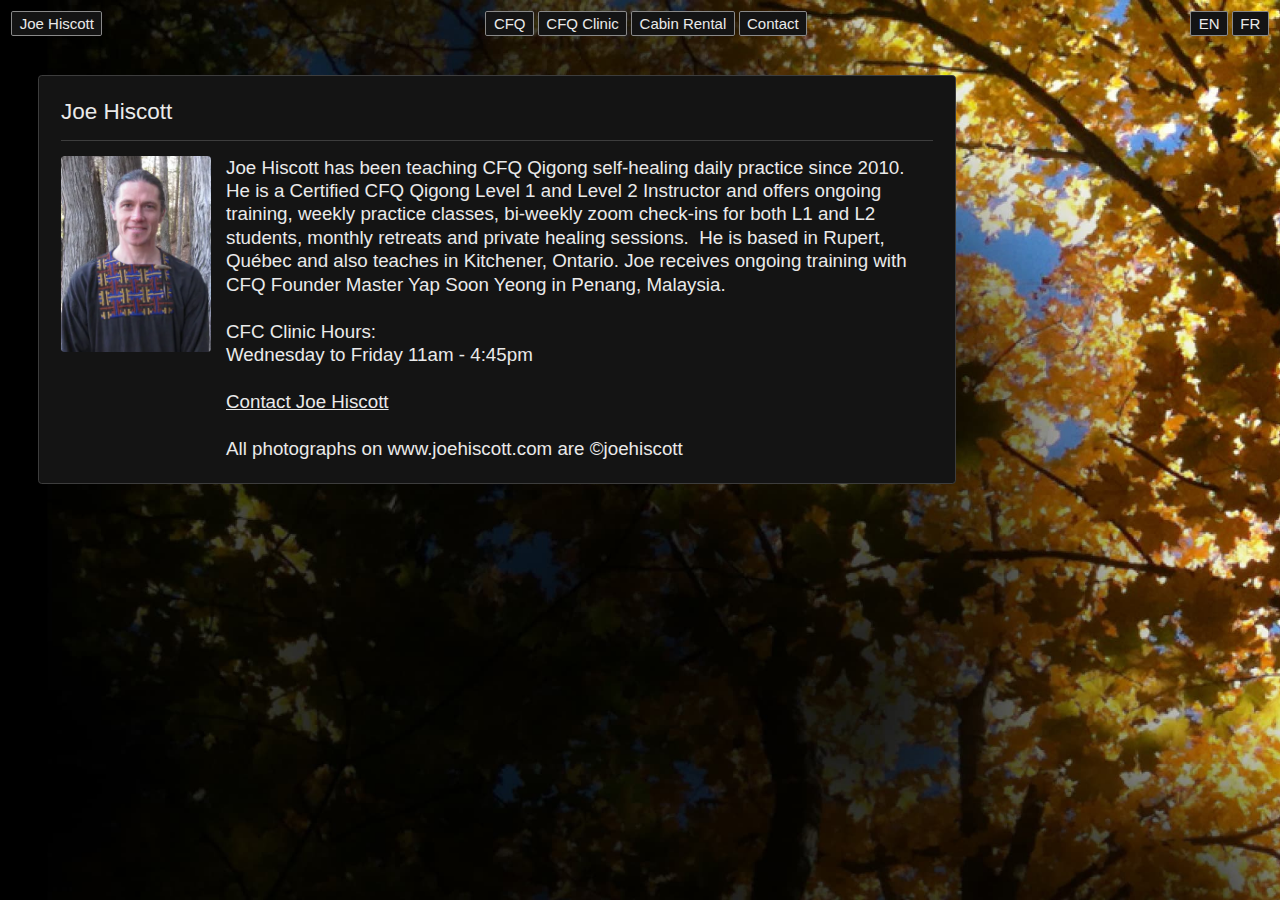
<file: contact-en.html>
<!DOCTYPE html><!--  Last Published: Thu Oct 19 2023 13:04:56 GMT+0000 (Coordinated Universal Time)  -->
<html data-wf-page="65138a4f3f60c8b958376372" data-wf-site="64a2e7fdc1475cfd3a901c33">
<head>
  <meta charset="utf-8">
  <title>Contact-EN</title>
  <meta content="Contact-EN" property="og:title">
  <meta content="Contact-EN" property="twitter:title">
  <meta content="width=device-width, initial-scale=1" name="viewport">
  <link href="css/normalize.css" rel="stylesheet" type="text/css">
  <link href="css/webflow.css" rel="stylesheet" type="text/css">
  <link href="css/joe-hiscott.webflow.css" rel="stylesheet" type="text/css">
  <script type="text/javascript">!function(o,c){var n=c.documentElement,t=" w-mod-";n.className+=t+"js",("ontouchstart"in o||o.DocumentTouch&&c instanceof DocumentTouch)&&(n.className+=t+"touch")}(window,document);</script>
  <link href="images/favicon.jpg" rel="shortcut icon" type="image/x-icon">
  <link href="images/webclip.jpg" rel="apple-touch-icon">
</head>
<body>
  <div class="page-w page-contact">
    <nav class="nav">
      <div class="nav_link-w">
        <a href="index.html" class="nav-link link-d w-inline-block">
          <div class="t-sm">Joe Hiscott</div>
        </a>
        <a href="index.html" class="nav-link link-m w-inline-block">
          <div class="t-sm">Home</div>
        </a>
      </div>
      <div class="nav_link-w">
        <a href="cfq-en.html" class="nav-link w-inline-block">
          <div class="t-sm">CFQ</div>
        </a>
        <a href="clinic-en.html" class="nav-link link-d w-inline-block">
          <div class="t-sm">CFQ Clinic</div>
        </a>
        <a href="clinic-en.html" class="nav-link link-m w-inline-block">
          <div class="t-sm">Clinic</div>
        </a>
        <a href="cabin-en.html" class="nav-link link-d w-inline-block">
          <div class="t-sm">Cabin Rental</div>
        </a>
        <a href="cabin-en.html" class="nav-link link-m w-inline-block">
          <div class="t-sm">Cabin</div>
        </a>
        <a href="contact-en.html" aria-current="page" class="nav-link w-inline-block w--current">
          <div class="t-sm">Contact</div>
        </a>
      </div>
      <div class="nav_link-w">
        <a href="contact-en.html" aria-current="page" class="nav-link w-inline-block w--current">
          <div class="t-sm">EN</div>
        </a>
        <a href="contact-fr.html" class="nav-link w-inline-block">
          <div class="t-sm">FR</div>
        </a>
      </div>
    </nav>
    <div class="contact-component">
      <div class="contact_bg-mobile_w"><img src="images/contact-mobile.webp" loading="lazy" sizes="100vw" srcset="images/contact-mobile-p-500.webp 500w, images/contact-mobile-p-800.webp 800w, images/contact-mobile-p-1080.webp 1080w, images/contact-mobile.webp 1125w" alt="" class="contact_bg-mobile"></div>
      <div class="contact_card">
        <div class="body_h-w">
          <h2 class="h-lg">Joe Hiscott</h2>
        </div>
        <div class="body_card-line"></div>
        <div class="contact_card-w"><img src="images/joe.webp" loading="eager" alt="" class="img-joe">
          <p class="t-lg">Joe Hiscott has been teaching CFQ Qigong self-healing daily practice since 2010. He is a Certified CFQ Qigong Level 1 and Level 2 Instructor and offers ongoing training, weekly practice classes, bi-weekly zoom check-ins for both L1 and L2 students, monthly retreats and private healing sessions.  He is based in Rupert, Québec and also teaches in Kitchener, Ontario. Joe receives ongoing training with CFQ Founder Master Yap Soon Yeong in Penang, Malaysia.<br><br>CFC Clinic Hours:<br>Wednesday to Friday 11am - 4:45pm<br><br>
            <a href="http://joe@joehiscott.com" class="t-link">Contact Joe Hiscott<br><br>‍</a>All photographs on www.joehiscott.com are ©joehiscott
          </p>
        </div>
      </div>
      <div class="cabin-gradient"></div>
    </div>
  </div>
  <div class="global-embed w-embed">
    <style>
  html { font-size: 1rem; }
  @media screen and (max-width:1920px) { html { font-size: calc(0.625rem + 0.41666666666666674vw); } }
  @media screen and (max-width:1440px) { html { font-size: calc(0.43750000000000006rem + 0.6249999999999999vw); } }
  @media screen and (max-width:960px) { html { font-size: calc(0.6877598752598753rem + 0.2079002079002079vw); } }
  @media screen and (max-width:479px) { html { font-size: calc(0.7494769874476988rem + 0.8368200836820083vw); } }
</style>
  </div>
  <script src="https://d3e54v103j8qbb.cloudfront.net/js/jquery-3.5.1.min.dc5e7f18c8.js?site=64a2e7fdc1475cfd3a901c33" type="text/javascript" integrity="sha256-9/aliU8dGd2tb6OSsuzixeV4y/faTqgFtohetphbbj0=" crossorigin="anonymous"></script>
  <script src="js/webflow.js" type="text/javascript"></script>
</body>
</html>
</file>
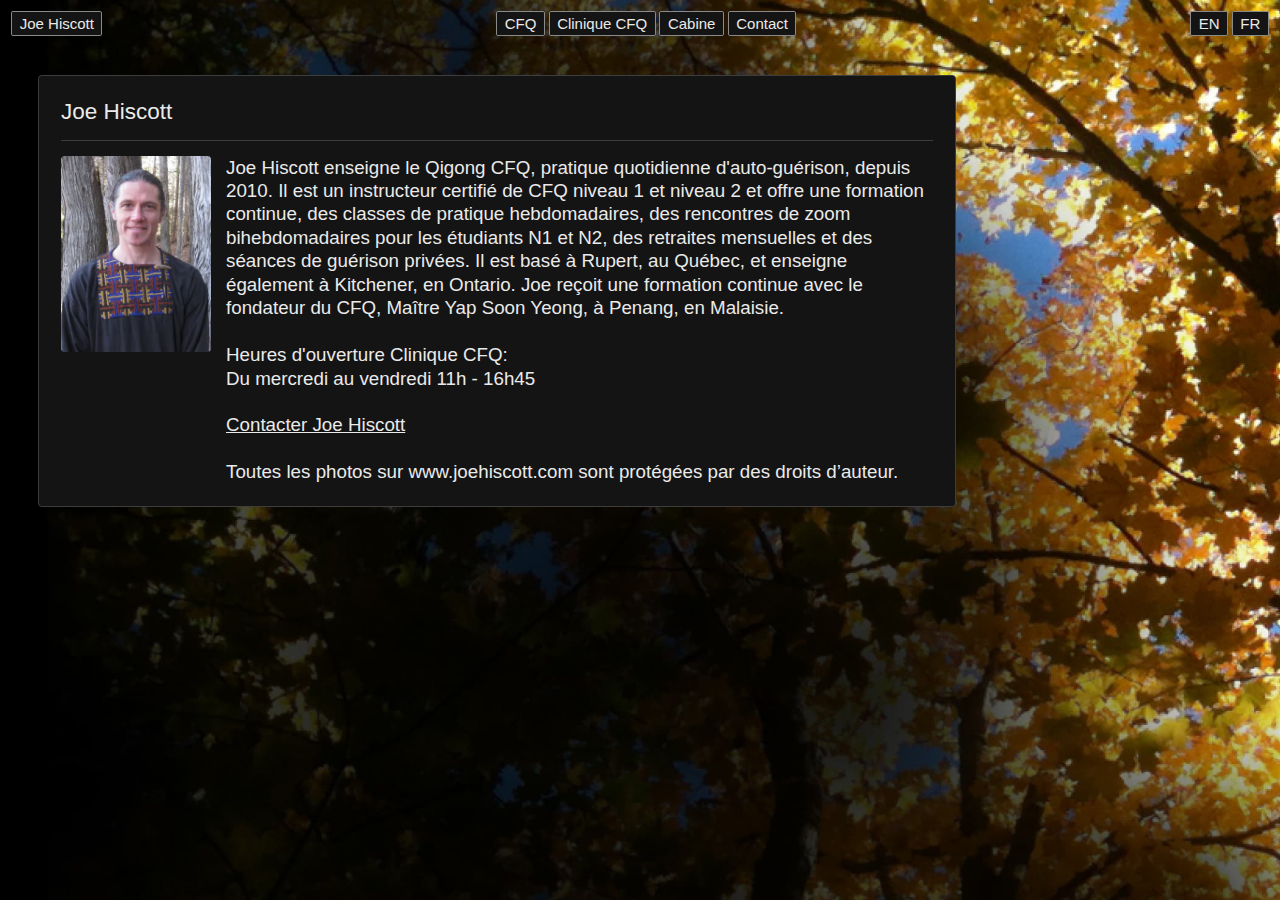
<file: contact-fr.html>
<!DOCTYPE html><!--  Last Published: Thu Oct 19 2023 13:04:56 GMT+0000 (Coordinated Universal Time)  -->
<html data-wf-page="6515ed01472d95c34845c850" data-wf-site="64a2e7fdc1475cfd3a901c33">
<head>
  <meta charset="utf-8">
  <title>Contact-FR</title>
  <meta content="Contact-FR" property="og:title">
  <meta content="Contact-FR" property="twitter:title">
  <meta content="width=device-width, initial-scale=1" name="viewport">
  <link href="css/normalize.css" rel="stylesheet" type="text/css">
  <link href="css/webflow.css" rel="stylesheet" type="text/css">
  <link href="css/joe-hiscott.webflow.css" rel="stylesheet" type="text/css">
  <script type="text/javascript">!function(o,c){var n=c.documentElement,t=" w-mod-";n.className+=t+"js",("ontouchstart"in o||o.DocumentTouch&&c instanceof DocumentTouch)&&(n.className+=t+"touch")}(window,document);</script>
  <link href="images/favicon.jpg" rel="shortcut icon" type="image/x-icon">
  <link href="images/webclip.jpg" rel="apple-touch-icon">
</head>
<body>
  <div class="page-w page-contact">
    <nav class="nav">
      <div class="nav_link-w">
        <a href="home-fr.html" class="nav-link link-d w-inline-block">
          <div class="t-sm">Joe Hiscott</div>
        </a>
        <a href="home-fr.html" class="nav-link link-m w-inline-block">
          <div class="t-sm">Accueil</div>
        </a>
      </div>
      <div class="nav_link-w">
        <a href="cfq-fr.html" class="nav-link w-inline-block">
          <div class="t-sm">CFQ</div>
        </a>
        <a href="clinic-fr.html" class="nav-link link-d w-inline-block">
          <div class="t-sm">Clinique CFQ</div>
        </a>
        <a href="clinic-fr.html" class="nav-link link-m w-inline-block">
          <div class="t-sm">Clinique</div>
        </a>
        <a href="cabin-fr.html" class="nav-link link-d w-inline-block">
          <div class="t-sm">Cabine</div>
        </a>
        <a href="cabin-fr.html" class="nav-link link-m w-inline-block">
          <div class="t-sm">Cabine</div>
        </a>
        <a href="contact-fr.html" aria-current="page" class="nav-link w-inline-block w--current">
          <div class="t-sm">Contact</div>
        </a>
      </div>
      <div class="nav_link-w">
        <a href="contact-en.html" class="nav-link w-inline-block">
          <div class="t-sm">EN</div>
        </a>
        <a href="contact-fr.html" aria-current="page" class="nav-link w-inline-block w--current">
          <div class="t-sm">FR</div>
        </a>
      </div>
    </nav>
    <div class="contact-component">
      <div class="contact_bg-mobile_w"><img src="images/contact-mobile.webp" loading="lazy" sizes="100vw" srcset="images/contact-mobile-p-500.webp 500w, images/contact-mobile-p-800.webp 800w, images/contact-mobile-p-1080.webp 1080w, images/contact-mobile.webp 1125w" alt="" class="contact_bg-mobile"></div>
      <div class="contact_card">
        <div class="body_h-w">
          <h2 class="h-lg">Joe Hiscott</h2>
        </div>
        <div class="body_card-line"></div>
        <div class="contact_card-w"><img src="images/joe.webp" loading="eager" alt="" class="img-joe">
          <p class="t-lg">Joe Hiscott enseigne le Qigong CFQ, pratique quotidienne d&#x27;auto-guérison, depuis 2010. Il est un instructeur certifié de CFQ niveau 1 et niveau 2 et offre une formation continue, des classes de pratique hebdomadaires, des rencontres de zoom bihebdomadaires pour les étudiants N1 et N2, des retraites mensuelles et des séances de guérison privées. Il est basé à Rupert, au Québec, et enseigne également à Kitchener, en Ontario. Joe reçoit une formation continue avec le fondateur du CFQ, Maître Yap Soon Yeong, à Penang, en Malaisie.<br><br>Heures d&#x27;ouverture Clinique CFQ:<br>Du mercredi au vendredi 11h - 16h45<br><br>
            <a href="http://joe@joehiscott.com" class="t-link">Contacter Joe Hiscott<br><br>‍</a>Toutes les photos sur www.joehiscott.com sont protégées par des droits d’auteur.
          </p>
        </div>
      </div>
      <div class="cabin-gradient"></div>
    </div>
  </div>
  <div class="global-embed w-embed">
    <style>
  html { font-size: 1rem; }
  @media screen and (max-width:1920px) { html { font-size: calc(0.625rem + 0.41666666666666674vw); } }
  @media screen and (max-width:1440px) { html { font-size: calc(0.43750000000000006rem + 0.6249999999999999vw); } }
  @media screen and (max-width:960px) { html { font-size: calc(0.6877598752598753rem + 0.2079002079002079vw); } }
  @media screen and (max-width:479px) { html { font-size: calc(0.7494769874476988rem + 0.8368200836820083vw); } }
</style>
  </div>
  <script src="https://d3e54v103j8qbb.cloudfront.net/js/jquery-3.5.1.min.dc5e7f18c8.js?site=64a2e7fdc1475cfd3a901c33" type="text/javascript" integrity="sha256-9/aliU8dGd2tb6OSsuzixeV4y/faTqgFtohetphbbj0=" crossorigin="anonymous"></script>
  <script src="js/webflow.js" type="text/javascript"></script>
</body>
</html>
</file>
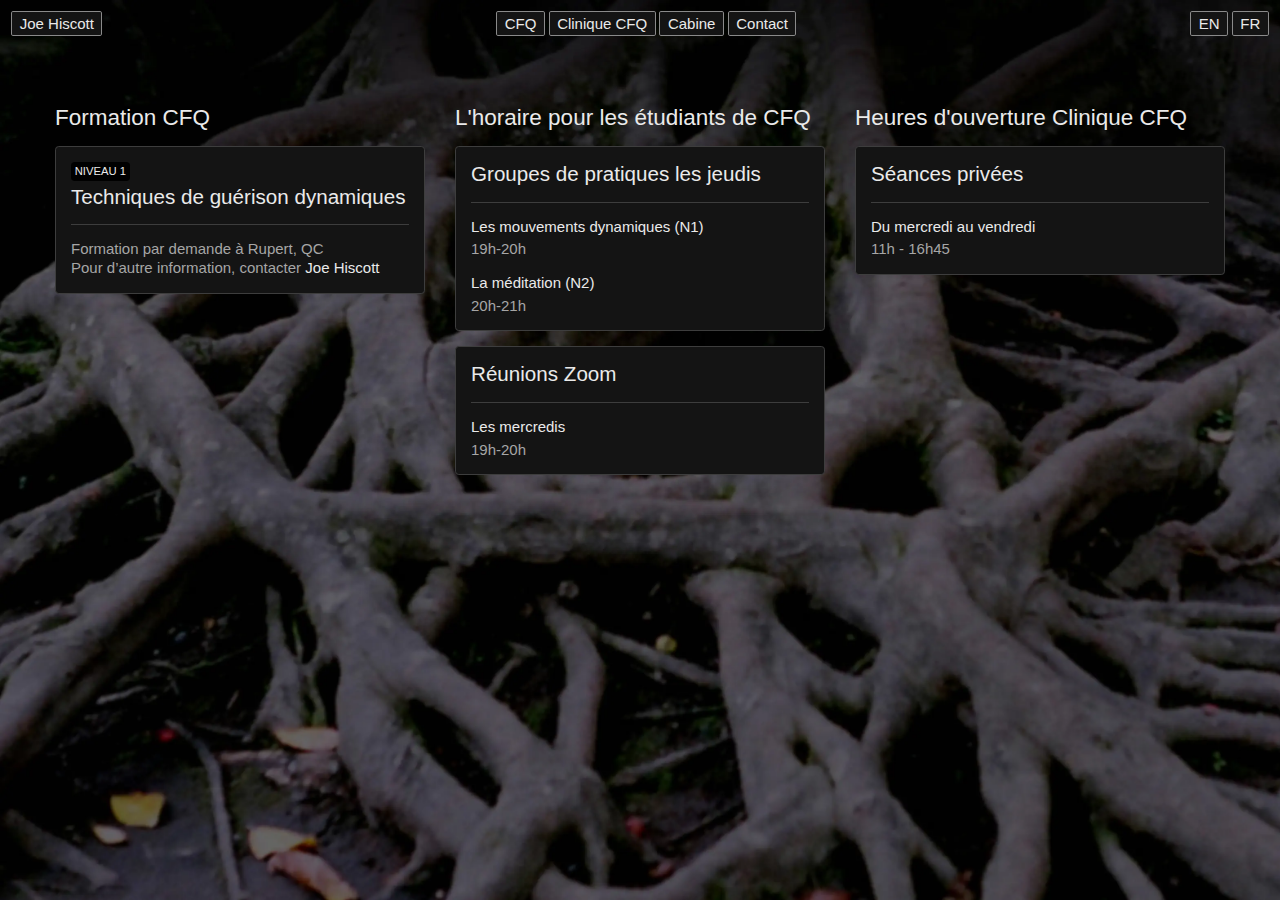
<file: home-fr.html>
<!DOCTYPE html><!--  Last Published: Thu Oct 19 2023 13:04:56 GMT+0000 (Coordinated Universal Time)  -->
<html data-wf-page="65136d3cf811d17b6890eaf0" data-wf-site="64a2e7fdc1475cfd3a901c33">
<head>
  <meta charset="utf-8">
  <title>Home-FR</title>
  <meta content="Home-FR" property="og:title">
  <meta content="Home-FR" property="twitter:title">
  <meta content="width=device-width, initial-scale=1" name="viewport">
  <link href="css/normalize.css" rel="stylesheet" type="text/css">
  <link href="css/webflow.css" rel="stylesheet" type="text/css">
  <link href="css/joe-hiscott.webflow.css" rel="stylesheet" type="text/css">
  <script type="text/javascript">!function(o,c){var n=c.documentElement,t=" w-mod-";n.className+=t+"js",("ontouchstart"in o||o.DocumentTouch&&c instanceof DocumentTouch)&&(n.className+=t+"touch")}(window,document);</script>
  <link href="images/favicon.jpg" rel="shortcut icon" type="image/x-icon">
  <link href="images/webclip.jpg" rel="apple-touch-icon">
</head>
<body>
  <div class="page-w page-home">
    <nav class="nav">
      <div class="nav_link-w">
        <a href="home-fr.html" aria-current="page" class="nav-link link-d w-inline-block w--current">
          <div class="t-sm">Joe Hiscott</div>
        </a>
        <a href="home-fr.html" aria-current="page" class="nav-link link-m w-inline-block w--current">
          <div class="t-sm">Accueil</div>
        </a>
      </div>
      <div class="nav_link-w">
        <a href="cfq-fr.html" class="nav-link w-inline-block">
          <div class="t-sm">CFQ</div>
        </a>
        <a href="clinic-fr.html" class="nav-link link-d w-inline-block">
          <div class="t-sm">Clinique CFQ</div>
        </a>
        <a href="clinic-fr.html" class="nav-link link-m w-inline-block">
          <div class="t-sm">Clinique</div>
        </a>
        <a href="cabin-fr.html" class="nav-link link-d w-inline-block">
          <div class="t-sm">Cabine</div>
        </a>
        <a href="cabin-fr.html" class="nav-link link-m w-inline-block">
          <div class="t-sm">Cabine</div>
        </a>
        <a href="contact-fr.html" class="nav-link w-inline-block">
          <div class="t-sm">Contact</div>
        </a>
      </div>
      <div class="nav_link-w">
        <a href="index.html" class="nav-link w-inline-block">
          <div class="t-sm">EN</div>
        </a>
        <a href="home-fr.html" aria-current="page" class="nav-link w-inline-block w--current">
          <div class="t-sm">FR</div>
        </a>
      </div>
    </nav>
    <div class="home-component">
      <div class="home_column">
        <h2 class="h-lg">Formation CFQ</h2>
        <div class="home_card">
          <div class="home_h-w">
            <div class="home_tag-w">
              <div class="home_tag">
                <div class="t-tag">Niveau 1</div>
              </div>
            </div>
            <h3 class="h_m">Techniques de guérison dynamiques</h3>
          </div>
          <div class="home_card-line"></div>
          <div class="t-md t-grey">Formation par demande à Rupert, QC<br>Pour d’autre information, contacter <a href="mailto:joe@joehiscott.com" class="t-link-home">Joe Hiscott</a>
          </div>
        </div>
      </div>
      <div class="home_column">
        <h2 class="h-lg">L&#x27;horaire pour les étudiants de CFQ</h2>
        <div class="home_card">
          <div class="home_h-w">
            <h3 class="h_m">Groupes de pratiques les jeudis</h3>
          </div>
          <div class="home_card-line"></div>
          <div class="home_t-w">
            <div class="t-md t-white">Les mouvements dynamiques (N1)</div>
            <div class="t-md t-grey">19h-20h</div>
          </div>
          <div class="home_t-w">
            <div class="t-md t-white">La méditation (N2)</div>
            <div class="t-md t-grey">20h-21h</div>
          </div>
        </div>
        <div class="home_card">
          <div class="home_h-w">
            <h3 class="h_m">Réunions Zoom</h3>
          </div>
          <div class="home_card-line"></div>
          <div class="home_t-w">
            <div class="t-md t-white">Les mercredis</div>
            <div class="t-md t-grey">19h-20h</div>
          </div>
        </div>
      </div>
      <div class="home_column">
        <h2 class="h-lg">Heures d&#x27;ouverture Clinique CFQ</h2>
        <div class="home_card">
          <div class="home_h-w">
            <h3 class="h_m">Séances privées</h3>
          </div>
          <div class="home_card-line"></div>
          <div class="home_t-w">
            <div class="t-md t-white">Du mercredi au vendredi</div>
            <div class="t-md t-grey">11h - 16h45</div>
          </div>
        </div>
      </div>
    </div>
    <div class="home_bg-mobile_w"><img src="images/jh-home-m.webp" loading="lazy" sizes="100vw" srcset="images/jh-home-m-p-500.webp 500w, images/jh-home-m-p-800.webp 800w, images/jh-home-m-p-1080.webp 1080w, images/jh-home-m.webp 1125w" alt="" class="home_bg-mobile">
      <div class="home-gradient"></div>
    </div>
  </div>
  <div class="global-embed w-embed">
    <style>
  html { font-size: 1rem; }
  @media screen and (max-width:1920px) { html { font-size: calc(0.625rem + 0.41666666666666674vw); } }
  @media screen and (max-width:1440px) { html { font-size: calc(0.43750000000000006rem + 0.6249999999999999vw); } }
  @media screen and (max-width:960px) { html { font-size: calc(0.6877598752598753rem + 0.2079002079002079vw); } }
  @media screen and (max-width:479px) { html { font-size: calc(0.7494769874476988rem + 0.8368200836820083vw); } }
</style>
  </div>
  <script src="https://d3e54v103j8qbb.cloudfront.net/js/jquery-3.5.1.min.dc5e7f18c8.js?site=64a2e7fdc1475cfd3a901c33" type="text/javascript" integrity="sha256-9/aliU8dGd2tb6OSsuzixeV4y/faTqgFtohetphbbj0=" crossorigin="anonymous"></script>
  <script src="js/webflow.js" type="text/javascript"></script>
</body>
</html>
</file>
<file: css/webflow.css>
@font-face {
  font-family: 'webflow-icons';
  src: url("[data-uri]") format('truetype');
  font-weight: normal;
  font-style: normal;
}
[class^="w-icon-"],
[class*=" w-icon-"] {
  /* use !important to prevent issues with browser extensions that change fonts */
  font-family: 'webflow-icons' !important;
  speak: none;
  font-style: normal;
  font-weight: normal;
  font-variant: normal;
  text-transform: none;
  line-height: 1;
  /* Better Font Rendering =========== */
  -webkit-font-smoothing: antialiased;
  -moz-osx-font-smoothing: grayscale;
}
.w-icon-slider-right:before {
  content: "\e600";
}
.w-icon-slider-left:before {
  content: "\e601";
}
.w-icon-nav-menu:before {
  content: "\e602";
}
.w-icon-arrow-down:before,
.w-icon-dropdown-toggle:before {
  content: "\e603";
}
.w-icon-file-upload-remove:before {
  content: "\e900";
}
.w-icon-file-upload-icon:before {
  content: "\e903";
}
* {
  -webkit-box-sizing: border-box;
  -moz-box-sizing: border-box;
  box-sizing: border-box;
}
html {
  height: 100%;
}
body {
  margin: 0;
  min-height: 100%;
  background-color: #fff;
  font-family: Arial, sans-serif;
  font-size: 14px;
  line-height: 20px;
  color: #333;
}
img {
  max-width: 100%;
  vertical-align: middle;
  display: inline-block;
}
html.w-mod-touch * {
  background-attachment: scroll !important;
}
.w-block {
  display: block;
}
.w-inline-block {
  max-width: 100%;
  display: inline-block;
}
.w-clearfix:before,
.w-clearfix:after {
  content: " ";
  display: table;
  grid-column-start: 1;
  grid-row-start: 1;
  grid-column-end: 2;
  grid-row-end: 2;
}
.w-clearfix:after {
  clear: both;
}
.w-hidden {
  display: none;
}
.w-button {
  display: inline-block;
  padding: 9px 15px;
  background-color: #3898EC;
  color: white;
  border: 0;
  line-height: inherit;
  text-decoration: none;
  cursor: pointer;
  border-radius: 0;
}
input.w-button {
  -webkit-appearance: button;
}
html[data-w-dynpage] [data-w-cloak] {
  color: transparent !important;
}
.w-webflow-badge,
.w-webflow-badge * {
  position: static;
  left: auto;
  top: auto;
  right: auto;
  bottom: auto;
  z-index: auto;
  display: block;
  visibility: visible;
  overflow: visible;
  overflow-x: visible;
  overflow-y: visible;
  box-sizing: border-box;
  width: auto;
  height: auto;
  max-height: none;
  max-width: none;
  min-height: 0;
  min-width: 0;
  margin: 0;
  padding: 0;
  float: none;
  clear: none;
  border: 0 none transparent;
  border-radius: 0;
  background: none;
  background-image: none;
  background-position: 0% 0%;
  background-size: auto auto;
  background-repeat: repeat;
  background-origin: padding-box;
  background-clip: border-box;
  background-attachment: scroll;
  background-color: transparent;
  box-shadow: none;
  opacity: 1;
  transform: none;
  transition: none;
  direction: ltr;
  font-family: inherit;
  font-weight: inherit;
  color: inherit;
  font-size: inherit;
  line-height: inherit;
  font-style: inherit;
  font-variant: inherit;
  text-align: inherit;
  letter-spacing: inherit;
  text-decoration: inherit;
  text-indent: 0;
  text-transform: inherit;
  list-style-type: disc;
  text-shadow: none;
  font-smoothing: auto;
  vertical-align: baseline;
  cursor: inherit;
  white-space: inherit;
  word-break: normal;
  word-spacing: normal;
  word-wrap: normal;
}
.w-webflow-badge {
  position: fixed !important;
  display: inline-block !important;
  visibility: visible !important;
  z-index: 2147483647 !important;
  top: auto !important;
  right: 12px !important;
  bottom: 12px !important;
  left: auto !important;
  color: #aaadb0 !important;
  background-color: #fff !important;
  border-radius: 3px !important;
  padding: 6px !important;
  font-size: 12px !important;
  opacity: 1 !important;
  line-height: 14px !important;
  text-decoration: none !important;
  transform: none !important;
  margin: 0 !important;
  width: auto !important;
  height: auto !important;
  overflow: visible !important;
  white-space: nowrap;
  box-shadow: 0 0 0 1px rgba(0, 0, 0, 0.1), 0px 1px 3px rgba(0, 0, 0, 0.1);
  cursor: pointer;
}
.w-webflow-badge > img {
  display: inline-block !important;
  visibility: visible !important;
  opacity: 1 !important;
  vertical-align: middle !important;
}
h1,
h2,
h3,
h4,
h5,
h6 {
  font-weight: bold;
  margin-bottom: 10px;
}
h1 {
  font-size: 38px;
  line-height: 44px;
  margin-top: 20px;
}
h2 {
  font-size: 32px;
  line-height: 36px;
  margin-top: 20px;
}
h3 {
  font-size: 24px;
  line-height: 30px;
  margin-top: 20px;
}
h4 {
  font-size: 18px;
  line-height: 24px;
  margin-top: 10px;
}
h5 {
  font-size: 14px;
  line-height: 20px;
  margin-top: 10px;
}
h6 {
  font-size: 12px;
  line-height: 18px;
  margin-top: 10px;
}
p {
  margin-top: 0;
  margin-bottom: 10px;
}
blockquote {
  margin: 0 0 10px 0;
  padding: 10px 20px;
  border-left: 5px solid #E2E2E2;
  font-size: 18px;
  line-height: 22px;
}
figure {
  margin: 0;
  margin-bottom: 10px;
}
figcaption {
  margin-top: 5px;
  text-align: center;
}
ul,
ol {
  margin-top: 0px;
  margin-bottom: 10px;
  padding-left: 40px;
}
.w-list-unstyled {
  padding-left: 0;
  list-style: none;
}
.w-embed:before,
.w-embed:after {
  content: " ";
  display: table;
  grid-column-start: 1;
  grid-row-start: 1;
  grid-column-end: 2;
  grid-row-end: 2;
}
.w-embed:after {
  clear: both;
}
.w-video {
  width: 100%;
  position: relative;
  padding: 0;
}
.w-video iframe,
.w-video object,
.w-video embed {
  position: absolute;
  top: 0;
  left: 0;
  width: 100%;
  height: 100%;
  border: none;
}
fieldset {
  padding: 0;
  margin: 0;
  border: 0;
}
button,
[type='button'],
[type='reset'] {
  border: 0;
  cursor: pointer;
  -webkit-appearance: button;
}
.w-form {
  margin: 0 0 15px;
}
.w-form-done {
  display: none;
  padding: 20px;
  text-align: center;
  background-color: #dddddd;
}
.w-form-fail {
  display: none;
  margin-top: 10px;
  padding: 10px;
  background-color: #ffdede;
}
label {
  display: block;
  margin-bottom: 5px;
  font-weight: bold;
}
.w-input,
.w-select {
  display: block;
  width: 100%;
  height: 38px;
  padding: 8px 12px;
  margin-bottom: 10px;
  font-size: 14px;
  line-height: 1.42857143;
  color: #333333;
  vertical-align: middle;
  background-color: #ffffff;
  border: 1px solid #cccccc;
}
.w-input:-moz-placeholder,
.w-select:-moz-placeholder {
  color: #999;
}
.w-input::-moz-placeholder,
.w-select::-moz-placeholder {
  color: #999;
  opacity: 1;
}
.w-input::-webkit-input-placeholder,
.w-select::-webkit-input-placeholder {
  color: #999;
}
.w-input:focus,
.w-select:focus {
  border-color: #3898EC;
  outline: 0;
}
.w-input[disabled],
.w-select[disabled],
.w-input[readonly],
.w-select[readonly],
fieldset[disabled] .w-input,
fieldset[disabled] .w-select {
  cursor: not-allowed;
}
.w-input[disabled]:not(.w-input-disabled),
.w-select[disabled]:not(.w-input-disabled),
.w-input[readonly],
.w-select[readonly],
fieldset[disabled]:not(.w-input-disabled) .w-input,
fieldset[disabled]:not(.w-input-disabled) .w-select {
  background-color: #eeeeee;
}
textarea.w-input,
textarea.w-select {
  height: auto;
}
.w-select {
  background-color: #f3f3f3;
}
.w-select[multiple] {
  height: auto;
}
.w-form-label {
  display: inline-block;
  cursor: pointer;
  font-weight: normal;
  margin-bottom: 0px;
}
.w-radio {
  display: block;
  margin-bottom: 5px;
  padding-left: 20px;
}
.w-radio:before,
.w-radio:after {
  content: " ";
  display: table;
  grid-column-start: 1;
  grid-row-start: 1;
  grid-column-end: 2;
  grid-row-end: 2;
}
.w-radio:after {
  clear: both;
}
.w-radio-input {
  margin: 4px 0 0;
  line-height: normal;
  float: left;
  margin-left: -20px;
}
.w-radio-input {
  margin-top: 3px;
}
.w-file-upload {
  display: block;
  margin-bottom: 10px;
}
.w-file-upload-input {
  width: 0.1px;
  height: 0.1px;
  opacity: 0;
  overflow: hidden;
  position: absolute;
  z-index: -100;
}
.w-file-upload-default,
.w-file-upload-uploading,
.w-file-upload-success {
  display: inline-block;
  color: #333333;
}
.w-file-upload-error {
  display: block;
  margin-top: 10px;
}
.w-file-upload-default.w-hidden,
.w-file-upload-uploading.w-hidden,
.w-file-upload-error.w-hidden,
.w-file-upload-success.w-hidden {
  display: none;
}
.w-file-upload-uploading-btn {
  display: flex;
  font-size: 14px;
  font-weight: normal;
  cursor: pointer;
  margin: 0;
  padding: 8px 12px;
  border: 1px solid #cccccc;
  background-color: #fafafa;
}
.w-file-upload-file {
  display: flex;
  flex-grow: 1;
  justify-content: space-between;
  margin: 0;
  padding: 8px 9px 8px 11px;
  border: 1px solid #cccccc;
  background-color: #fafafa;
}
.w-file-upload-file-name {
  font-size: 14px;
  font-weight: normal;
  display: block;
}
.w-file-remove-link {
  margin-top: 3px;
  margin-left: 10px;
  width: auto;
  height: auto;
  padding: 3px;
  display: block;
  cursor: pointer;
}
.w-icon-file-upload-remove {
  margin: auto;
  font-size: 10px;
}
.w-file-upload-error-msg {
  display: inline-block;
  color: #ea384c;
  padding: 2px 0;
}
.w-file-upload-info {
  display: inline-block;
  line-height: 38px;
  padding: 0 12px;
}
.w-file-upload-label {
  display: inline-block;
  font-size: 14px;
  font-weight: normal;
  cursor: pointer;
  margin: 0;
  padding: 8px 12px;
  border: 1px solid #cccccc;
  background-color: #fafafa;
}
.w-icon-file-upload-icon,
.w-icon-file-upload-uploading {
  display: inline-block;
  margin-right: 8px;
  width: 20px;
}
.w-icon-file-upload-uploading {
  height: 20px;
}
.w-container {
  margin-left: auto;
  margin-right: auto;
  max-width: 940px;
}
.w-container:before,
.w-container:after {
  content: " ";
  display: table;
  grid-column-start: 1;
  grid-row-start: 1;
  grid-column-end: 2;
  grid-row-end: 2;
}
.w-container:after {
  clear: both;
}
.w-container .w-row {
  margin-left: -10px;
  margin-right: -10px;
}
.w-row:before,
.w-row:after {
  content: " ";
  display: table;
  grid-column-start: 1;
  grid-row-start: 1;
  grid-column-end: 2;
  grid-row-end: 2;
}
.w-row:after {
  clear: both;
}
.w-row .w-row {
  margin-left: 0;
  margin-right: 0;
}
.w-col {
  position: relative;
  float: left;
  width: 100%;
  min-height: 1px;
  padding-left: 10px;
  padding-right: 10px;
}
.w-col .w-col {
  padding-left: 0;
  padding-right: 0;
}
.w-col-1 {
  width: 8.33333333%;
}
.w-col-2 {
  width: 16.66666667%;
}
.w-col-3 {
  width: 25%;
}
.w-col-4 {
  width: 33.33333333%;
}
.w-col-5 {
  width: 41.66666667%;
}
.w-col-6 {
  width: 50%;
}
.w-col-7 {
  width: 58.33333333%;
}
.w-col-8 {
  width: 66.66666667%;
}
.w-col-9 {
  width: 75%;
}
.w-col-10 {
  width: 83.33333333%;
}
.w-col-11 {
  width: 91.66666667%;
}
.w-col-12 {
  width: 100%;
}
.w-hidden-main {
  display: none !important;
}
@media screen and (max-width: 991px) {
  .w-container {
    max-width: 728px;
  }
  .w-hidden-main {
    display: inherit !important;
  }
  .w-hidden-medium {
    display: none !important;
  }
  .w-col-medium-1 {
    width: 8.33333333%;
  }
  .w-col-medium-2 {
    width: 16.66666667%;
  }
  .w-col-medium-3 {
    width: 25%;
  }
  .w-col-medium-4 {
    width: 33.33333333%;
  }
  .w-col-medium-5 {
    width: 41.66666667%;
  }
  .w-col-medium-6 {
    width: 50%;
  }
  .w-col-medium-7 {
    width: 58.33333333%;
  }
  .w-col-medium-8 {
    width: 66.66666667%;
  }
  .w-col-medium-9 {
    width: 75%;
  }
  .w-col-medium-10 {
    width: 83.33333333%;
  }
  .w-col-medium-11 {
    width: 91.66666667%;
  }
  .w-col-medium-12 {
    width: 100%;
  }
  .w-col-stack {
    width: 100%;
    left: auto;
    right: auto;
  }
}
@media screen and (max-width: 767px) {
  .w-hidden-main {
    display: inherit !important;
  }
  .w-hidden-medium {
    display: inherit !important;
  }
  .w-hidden-small {
    display: none !important;
  }
  .w-row,
  .w-container .w-row {
    margin-left: 0;
    margin-right: 0;
  }
  .w-col {
    width: 100%;
    left: auto;
    right: auto;
  }
  .w-col-small-1 {
    width: 8.33333333%;
  }
  .w-col-small-2 {
    width: 16.66666667%;
  }
  .w-col-small-3 {
    width: 25%;
  }
  .w-col-small-4 {
    width: 33.33333333%;
  }
  .w-col-small-5 {
    width: 41.66666667%;
  }
  .w-col-small-6 {
    width: 50%;
  }
  .w-col-small-7 {
    width: 58.33333333%;
  }
  .w-col-small-8 {
    width: 66.66666667%;
  }
  .w-col-small-9 {
    width: 75%;
  }
  .w-col-small-10 {
    width: 83.33333333%;
  }
  .w-col-small-11 {
    width: 91.66666667%;
  }
  .w-col-small-12 {
    width: 100%;
  }
}
@media screen and (max-width: 479px) {
  .w-container {
    max-width: none;
  }
  .w-hidden-main {
    display: inherit !important;
  }
  .w-hidden-medium {
    display: inherit !important;
  }
  .w-hidden-small {
    display: inherit !important;
  }
  .w-hidden-tiny {
    display: none !important;
  }
  .w-col {
    width: 100%;
  }
  .w-col-tiny-1 {
    width: 8.33333333%;
  }
  .w-col-tiny-2 {
    width: 16.66666667%;
  }
  .w-col-tiny-3 {
    width: 25%;
  }
  .w-col-tiny-4 {
    width: 33.33333333%;
  }
  .w-col-tiny-5 {
    width: 41.66666667%;
  }
  .w-col-tiny-6 {
    width: 50%;
  }
  .w-col-tiny-7 {
    width: 58.33333333%;
  }
  .w-col-tiny-8 {
    width: 66.66666667%;
  }
  .w-col-tiny-9 {
    width: 75%;
  }
  .w-col-tiny-10 {
    width: 83.33333333%;
  }
  .w-col-tiny-11 {
    width: 91.66666667%;
  }
  .w-col-tiny-12 {
    width: 100%;
  }
}
.w-widget {
  position: relative;
}
.w-widget-map {
  width: 100%;
  height: 400px;
}
.w-widget-map label {
  width: auto;
  display: inline;
}
.w-widget-map img {
  max-width: inherit;
}
.w-widget-map .gm-style-iw {
  text-align: center;
}
.w-widget-map .gm-style-iw > button {
  display: none !important;
}
.w-widget-twitter {
  overflow: hidden;
}
.w-widget-twitter-count-shim {
  display: inline-block;
  vertical-align: top;
  position: relative;
  width: 28px;
  height: 20px;
  text-align: center;
  background: white;
  border: #758696 solid 1px;
  border-radius: 3px;
}
.w-widget-twitter-count-shim * {
  pointer-events: none;
  -webkit-user-select: none;
  -moz-user-select: none;
  -ms-user-select: none;
  user-select: none;
}
.w-widget-twitter-count-shim .w-widget-twitter-count-inner {
  position: relative;
  font-size: 15px;
  line-height: 12px;
  text-align: center;
  color: #999;
  font-family: serif;
}
.w-widget-twitter-count-shim .w-widget-twitter-count-clear {
  position: relative;
  display: block;
}
.w-widget-twitter-count-shim.w--large {
  width: 36px;
  height: 28px;
}
.w-widget-twitter-count-shim.w--large .w-widget-twitter-count-inner {
  font-size: 18px;
  line-height: 18px;
}
.w-widget-twitter-count-shim:not(.w--vertical) {
  margin-left: 5px;
  margin-right: 8px;
}
.w-widget-twitter-count-shim:not(.w--vertical).w--large {
  margin-left: 6px;
}
.w-widget-twitter-count-shim:not(.w--vertical):before,
.w-widget-twitter-count-shim:not(.w--vertical):after {
  top: 50%;
  left: 0;
  border: solid transparent;
  content: ' ';
  height: 0;
  width: 0;
  position: absolute;
  pointer-events: none;
}
.w-widget-twitter-count-shim:not(.w--vertical):before {
  border-color: rgba(117, 134, 150, 0);
  border-right-color: #5d6c7b;
  border-width: 4px;
  margin-left: -9px;
  margin-top: -4px;
}
.w-widget-twitter-count-shim:not(.w--vertical).w--large:before {
  border-width: 5px;
  margin-left: -10px;
  margin-top: -5px;
}
.w-widget-twitter-count-shim:not(.w--vertical):after {
  border-color: rgba(255, 255, 255, 0);
  border-right-color: white;
  border-width: 4px;
  margin-left: -8px;
  margin-top: -4px;
}
.w-widget-twitter-count-shim:not(.w--vertical).w--large:after {
  border-width: 5px;
  margin-left: -9px;
  margin-top: -5px;
}
.w-widget-twitter-count-shim.w--vertical {
  width: 61px;
  height: 33px;
  margin-bottom: 8px;
}
.w-widget-twitter-count-shim.w--vertical:before,
.w-widget-twitter-count-shim.w--vertical:after {
  top: 100%;
  left: 50%;
  border: solid transparent;
  content: ' ';
  height: 0;
  width: 0;
  position: absolute;
  pointer-events: none;
}
.w-widget-twitter-count-shim.w--vertical:before {
  border-color: rgba(117, 134, 150, 0);
  border-top-color: #5d6c7b;
  border-width: 5px;
  margin-left: -5px;
}
.w-widget-twitter-count-shim.w--vertical:after {
  border-color: rgba(255, 255, 255, 0);
  border-top-color: white;
  border-width: 4px;
  margin-left: -4px;
}
.w-widget-twitter-count-shim.w--vertical .w-widget-twitter-count-inner {
  font-size: 18px;
  line-height: 22px;
}
.w-widget-twitter-count-shim.w--vertical.w--large {
  width: 76px;
}
.w-background-video {
  position: relative;
  overflow: hidden;
  height: 500px;
  color: white;
}
.w-background-video > video {
  background-size: cover;
  background-position: 50% 50%;
  position: absolute;
  margin: auto;
  width: 100%;
  height: 100%;
  right: -100%;
  bottom: -100%;
  top: -100%;
  left: -100%;
  object-fit: cover;
  z-index: -100;
}
.w-background-video > video::-webkit-media-controls-start-playback-button {
  display: none !important;
  -webkit-appearance: none;
}
.w-background-video--control {
  position: absolute;
  bottom: 1em;
  right: 1em;
  background-color: transparent;
  padding: 0;
}
.w-background-video--control > [hidden] {
  display: none !important;
}
.w-slider {
  position: relative;
  height: 300px;
  text-align: center;
  background: #dddddd;
  clear: both;
  -webkit-tap-highlight-color: rgba(0, 0, 0, 0);
  tap-highlight-color: rgba(0, 0, 0, 0);
}
.w-slider-mask {
  position: relative;
  display: block;
  overflow: hidden;
  z-index: 1;
  left: 0;
  right: 0;
  height: 100%;
  white-space: nowrap;
}
.w-slide {
  position: relative;
  display: inline-block;
  vertical-align: top;
  width: 100%;
  height: 100%;
  white-space: normal;
  text-align: left;
}
.w-slider-nav {
  position: absolute;
  z-index: 2;
  top: auto;
  right: 0;
  bottom: 0;
  left: 0;
  margin: auto;
  padding-top: 10px;
  height: 40px;
  text-align: center;
  -webkit-tap-highlight-color: rgba(0, 0, 0, 0);
  tap-highlight-color: rgba(0, 0, 0, 0);
}
.w-slider-nav.w-round > div {
  border-radius: 100%;
}
.w-slider-nav.w-num > div {
  width: auto;
  height: auto;
  padding: 0.2em 0.5em;
  font-size: inherit;
  line-height: inherit;
}
.w-slider-nav.w-shadow > div {
  box-shadow: 0 0 3px rgba(51, 51, 51, 0.4);
}
.w-slider-nav-invert {
  color: #fff;
}
.w-slider-nav-invert > div {
  background-color: rgba(34, 34, 34, 0.4);
}
.w-slider-nav-invert > div.w-active {
  background-color: #222;
}
.w-slider-dot {
  position: relative;
  display: inline-block;
  width: 1em;
  height: 1em;
  background-color: rgba(255, 255, 255, 0.4);
  cursor: pointer;
  margin: 0 3px 0.5em;
  transition: background-color 100ms, color 100ms;
}
.w-slider-dot.w-active {
  background-color: #fff;
}
.w-slider-dot:focus {
  outline: none;
  box-shadow: 0px 0px 0px 2px #fff;
}
.w-slider-dot:focus.w-active {
  box-shadow: none;
}
.w-slider-arrow-left,
.w-slider-arrow-right {
  position: absolute;
  width: 80px;
  top: 0;
  right: 0;
  bottom: 0;
  left: 0;
  margin: auto;
  cursor: pointer;
  overflow: hidden;
  color: white;
  font-size: 40px;
  -webkit-tap-highlight-color: rgba(0, 0, 0, 0);
  tap-highlight-color: rgba(0, 0, 0, 0);
  -webkit-user-select: none;
  -moz-user-select: none;
  -ms-user-select: none;
  user-select: none;
}
.w-slider-arrow-left [class^='w-icon-'],
.w-slider-arrow-right [class^='w-icon-'],
.w-slider-arrow-left [class*=' w-icon-'],
.w-slider-arrow-right [class*=' w-icon-'] {
  position: absolute;
}
.w-slider-arrow-left:focus,
.w-slider-arrow-right:focus {
  outline: 0;
}
.w-slider-arrow-left {
  z-index: 3;
  right: auto;
}
.w-slider-arrow-right {
  z-index: 4;
  left: auto;
}
.w-icon-slider-left,
.w-icon-slider-right {
  top: 0;
  right: 0;
  bottom: 0;
  left: 0;
  margin: auto;
  width: 1em;
  height: 1em;
}
.w-slider-aria-label {
  border: 0;
  clip: rect(0 0 0 0);
  height: 1px;
  margin: -1px;
  overflow: hidden;
  padding: 0;
  position: absolute;
  width: 1px;
}
.w-slider-force-show {
  display: block !important;
}
.w-dropdown {
  display: inline-block;
  position: relative;
  text-align: left;
  margin-left: auto;
  margin-right: auto;
  z-index: 900;
}
.w-dropdown-btn,
.w-dropdown-toggle,
.w-dropdown-link {
  position: relative;
  vertical-align: top;
  text-decoration: none;
  color: #222222;
  padding: 20px;
  text-align: left;
  margin-left: auto;
  margin-right: auto;
  white-space: nowrap;
}
.w-dropdown-toggle {
  -webkit-user-select: none;
  -moz-user-select: none;
  -ms-user-select: none;
  user-select: none;
  display: inline-block;
  cursor: pointer;
  padding-right: 40px;
}
.w-dropdown-toggle:focus {
  outline: 0;
}
.w-icon-dropdown-toggle {
  position: absolute;
  top: 0;
  right: 0;
  bottom: 0;
  margin: auto;
  margin-right: 20px;
  width: 1em;
  height: 1em;
}
.w-dropdown-list {
  position: absolute;
  background: #dddddd;
  display: none;
  min-width: 100%;
}
.w-dropdown-list.w--open {
  display: block;
}
.w-dropdown-link {
  padding: 10px 20px;
  display: block;
  color: #222222;
}
.w-dropdown-link.w--current {
  color: #0082f3;
}
.w-dropdown-link:focus {
  outline: 0;
}
@media screen and (max-width: 767px) {
  .w-nav-brand {
    padding-left: 10px;
  }
}
/**
 * ## Note
 * Safari (on both iOS and OS X) does not handle viewport units (vh, vw) well.
 * For example percentage units do not work on descendants of elements that
 * have any dimensions expressed in viewport units. It also doesn’t handle them at
 * all in `calc()`.
 */
/**
 * Wrapper around all lightbox elements
 *
 * 1. Since the lightbox can receive focus, IE also gives it an outline.
 * 2. Fixes flickering on Chrome when a transition is in progress
 *    underneath the lightbox.
 */
.w-lightbox-backdrop {
  cursor: auto;
  font-style: normal;
  letter-spacing: normal;
  list-style: disc;
  text-indent: 0;
  text-shadow: none;
  text-transform: none;
  visibility: visible;
  white-space: normal;
  word-break: normal;
  word-spacing: normal;
  word-wrap: normal;
  position: fixed;
  top: 0;
  right: 0;
  bottom: 0;
  left: 0;
  color: #fff;
  font-family: "Helvetica Neue", Helvetica, Ubuntu, "Segoe UI", Verdana, sans-serif;
  font-size: 17px;
  line-height: 1.2;
  font-weight: 300;
  text-align: center;
  background: rgba(0, 0, 0, 0.9);
  z-index: 2000;
  outline: 0;
  /* 1 */
  opacity: 0;
  -webkit-user-select: none;
  -moz-user-select: none;
  -webkit-tap-highlight-color: transparent;
  -webkit-transform: translate(0, 0);
  /* 2 */
}
/**
 * Neat trick to bind the rubberband effect to our canvas instead of the whole
 * document on iOS. It also prevents a bug that causes the document underneath to scroll.
 */
.w-lightbox-backdrop,
.w-lightbox-container {
  height: 100%;
  overflow: auto;
  -webkit-overflow-scrolling: touch;
}
.w-lightbox-content {
  position: relative;
  height: 100vh;
  overflow: hidden;
}
.w-lightbox-view {
  position: absolute;
  width: 100vw;
  height: 100vh;
  opacity: 0;
}
.w-lightbox-view:before {
  content: "";
  height: 100vh;
}
/* .w-lightbox-content */
.w-lightbox-group,
.w-lightbox-group .w-lightbox-view,
.w-lightbox-group .w-lightbox-view:before {
  height: 86vh;
}
.w-lightbox-frame,
.w-lightbox-view:before {
  display: inline-block;
  vertical-align: middle;
}
/*
 * 1. Remove default margin set by user-agent on the <figure> element.
 */
.w-lightbox-figure {
  position: relative;
  margin: 0;
  /* 1 */
}
.w-lightbox-group .w-lightbox-figure {
  cursor: pointer;
}
/**
 * IE adds image dimensions as width and height attributes on the IMG tag,
 * but we need both width and height to be set to auto to enable scaling.
 */
.w-lightbox-img {
  width: auto;
  height: auto;
  max-width: none;
}
/**
 * 1. Reset if style is set by user on "All Images"
 */
.w-lightbox-image {
  display: block;
  float: none;
  /* 1 */
  max-width: 100vw;
  max-height: 100vh;
}
.w-lightbox-group .w-lightbox-image {
  max-height: 86vh;
}
.w-lightbox-caption {
  position: absolute;
  right: 0;
  bottom: 0;
  left: 0;
  padding: 0.5em 1em;
  background: rgba(0, 0, 0, 0.4);
  text-align: left;
  text-overflow: ellipsis;
  white-space: nowrap;
  overflow: hidden;
}
.w-lightbox-embed {
  position: absolute;
  top: 0;
  right: 0;
  bottom: 0;
  left: 0;
  width: 100%;
  height: 100%;
}
.w-lightbox-control {
  position: absolute;
  top: 0;
  width: 4em;
  background-size: 24px;
  background-repeat: no-repeat;
  background-position: center;
  cursor: pointer;
  -webkit-transition: all 0.3s;
  transition: all 0.3s;
}
.w-lightbox-left {
  display: none;
  bottom: 0;
  left: 0;
  /* <svg xmlns="http://www.w3.org/2000/svg" viewBox="-20 0 24 40" width="24" height="40"><g transform="rotate(45)"><path d="m0 0h5v23h23v5h-28z" opacity=".4"/><path d="m1 1h3v23h23v3h-26z" fill="#fff"/></g></svg> */
  background-image: url("[data-uri]");
}
.w-lightbox-right {
  display: none;
  right: 0;
  bottom: 0;
  /* <svg xmlns="http://www.w3.org/2000/svg" viewBox="-4 0 24 40" width="24" height="40"><g transform="rotate(45)"><path d="m0-0h28v28h-5v-23h-23z" opacity=".4"/><path d="m1 1h26v26h-3v-23h-23z" fill="#fff"/></g></svg> */
  background-image: url("[data-uri]");
}
/*
 * Without specifying the with and height inside the SVG, all versions of IE render the icon too small.
 * The bug does not seem to manifest itself if the elements are tall enough such as the above arrows.
 * (http://stackoverflow.com/questions/16092114/background-size-differs-in-internet-explorer)
 */
.w-lightbox-close {
  right: 0;
  height: 2.6em;
  /* <svg xmlns="http://www.w3.org/2000/svg" viewBox="-4 0 18 17" width="18" height="17"><g transform="rotate(45)"><path d="m0 0h7v-7h5v7h7v5h-7v7h-5v-7h-7z" opacity=".4"/><path d="m1 1h7v-7h3v7h7v3h-7v7h-3v-7h-7z" fill="#fff"/></g></svg> */
  background-image: url("[data-uri]");
  background-size: 18px;
}
/**
 * 1. All IE versions add extra space at the bottom without this.
 */
.w-lightbox-strip {
  position: absolute;
  bottom: 0;
  left: 0;
  right: 0;
  padding: 0 1vh;
  line-height: 0;
  /* 1 */
  white-space: nowrap;
  overflow-x: auto;
  overflow-y: hidden;
}
/*
 * 1. We use content-box to avoid having to do `width: calc(10vh + 2vw)`
 *    which doesn’t work in Safari anyway.
 * 2. Chrome renders images pixelated when switching to GPU. Making sure
 *    the parent is also rendered on the GPU (by setting translate3d for
 *    example) fixes this behavior.
 */
.w-lightbox-item {
  display: inline-block;
  width: 10vh;
  padding: 2vh 1vh;
  box-sizing: content-box;
  /* 1 */
  cursor: pointer;
  -webkit-transform: translate3d(0, 0, 0);
  /* 2 */
}
.w-lightbox-active {
  opacity: 0.3;
}
.w-lightbox-thumbnail {
  position: relative;
  height: 10vh;
  background: #222;
  overflow: hidden;
}
.w-lightbox-thumbnail-image {
  position: absolute;
  top: 0;
  left: 0;
}
.w-lightbox-thumbnail .w-lightbox-tall {
  top: 50%;
  width: 100%;
  -webkit-transform: translate(0, -50%);
  transform: translate(0, -50%);
}
.w-lightbox-thumbnail .w-lightbox-wide {
  left: 50%;
  height: 100%;
  -webkit-transform: translate(-50%, 0);
  transform: translate(-50%, 0);
}
/*
 * Spinner
 *
 * Absolute pixel values are used to avoid rounding errors that would cause
 * the white spinning element to be misaligned with the track.
 */
.w-lightbox-spinner {
  position: absolute;
  top: 50%;
  left: 50%;
  box-sizing: border-box;
  width: 40px;
  height: 40px;
  margin-top: -20px;
  margin-left: -20px;
  border: 5px solid rgba(0, 0, 0, 0.4);
  border-radius: 50%;
  -webkit-animation: spin 0.8s infinite linear;
  animation: spin 0.8s infinite linear;
}
.w-lightbox-spinner:after {
  content: "";
  position: absolute;
  top: -4px;
  right: -4px;
  bottom: -4px;
  left: -4px;
  border: 3px solid transparent;
  border-bottom-color: #fff;
  border-radius: 50%;
}
/*
 * Utility classes
 */
.w-lightbox-hide {
  display: none;
}
.w-lightbox-noscroll {
  overflow: hidden;
}
@media (min-width: 768px) {
  .w-lightbox-content {
    height: 96vh;
    margin-top: 2vh;
  }
  .w-lightbox-view,
  .w-lightbox-view:before {
    height: 96vh;
  }
  /* .w-lightbox-content */
  .w-lightbox-group,
  .w-lightbox-group .w-lightbox-view,
  .w-lightbox-group .w-lightbox-view:before {
    height: 84vh;
  }
  .w-lightbox-image {
    max-width: 96vw;
    max-height: 96vh;
  }
  .w-lightbox-group .w-lightbox-image {
    max-width: 82.3vw;
    max-height: 84vh;
  }
  .w-lightbox-left,
  .w-lightbox-right {
    display: block;
    opacity: 0.5;
  }
  .w-lightbox-close {
    opacity: 0.8;
  }
  .w-lightbox-control:hover {
    opacity: 1;
  }
}
.w-lightbox-inactive,
.w-lightbox-inactive:hover {
  opacity: 0;
}
.w-richtext:before,
.w-richtext:after {
  content: " ";
  display: table;
  grid-column-start: 1;
  grid-row-start: 1;
  grid-column-end: 2;
  grid-row-end: 2;
}
.w-richtext:after {
  clear: both;
}
.w-richtext[contenteditable="true"]:before,
.w-richtext[contenteditable="true"]:after {
  white-space: initial;
}
.w-richtext ol,
.w-richtext ul {
  overflow: hidden;
}
.w-richtext .w-richtext-figure-selected.w-richtext-figure-type-video div:after,
.w-richtext .w-richtext-figure-selected[data-rt-type="video"] div:after {
  outline: 2px solid #2895f7;
}
.w-richtext .w-richtext-figure-selected.w-richtext-figure-type-image div,
.w-richtext .w-richtext-figure-selected[data-rt-type="image"] div {
  outline: 2px solid #2895f7;
}
.w-richtext figure.w-richtext-figure-type-video > div:after,
.w-richtext figure[data-rt-type="video"] > div:after {
  content: '';
  position: absolute;
  display: none;
  left: 0;
  top: 0;
  right: 0;
  bottom: 0;
}
.w-richtext figure {
  position: relative;
  max-width: 60%;
}
.w-richtext figure > div:before {
  cursor: default!important;
}
.w-richtext figure img {
  width: 100%;
}
.w-richtext figure figcaption.w-richtext-figcaption-placeholder {
  opacity: 0.6;
}
.w-richtext figure div {
  /* fix incorrectly sized selection border in the data manager */
  font-size: 0px;
  color: transparent;
}
.w-richtext figure.w-richtext-figure-type-image,
.w-richtext figure[data-rt-type="image"] {
  display: table;
}
.w-richtext figure.w-richtext-figure-type-image > div,
.w-richtext figure[data-rt-type="image"] > div {
  display: inline-block;
}
.w-richtext figure.w-richtext-figure-type-image > figcaption,
.w-richtext figure[data-rt-type="image"] > figcaption {
  display: table-caption;
  caption-side: bottom;
}
.w-richtext figure.w-richtext-figure-type-video,
.w-richtext figure[data-rt-type="video"] {
  width: 60%;
  height: 0;
}
.w-richtext figure.w-richtext-figure-type-video iframe,
.w-richtext figure[data-rt-type="video"] iframe {
  position: absolute;
  top: 0;
  left: 0;
  width: 100%;
  height: 100%;
}
.w-richtext figure.w-richtext-figure-type-video > div,
.w-richtext figure[data-rt-type="video"] > div {
  width: 100%;
}
.w-richtext figure.w-richtext-align-center {
  margin-right: auto;
  margin-left: auto;
  clear: both;
}
.w-richtext figure.w-richtext-align-center.w-richtext-figure-type-image > div,
.w-richtext figure.w-richtext-align-center[data-rt-type="image"] > div {
  max-width: 100%;
}
.w-richtext figure.w-richtext-align-normal {
  clear: both;
}
.w-richtext figure.w-richtext-align-fullwidth {
  width: 100%;
  max-width: 100%;
  text-align: center;
  clear: both;
  display: block;
  margin-right: auto;
  margin-left: auto;
}
.w-richtext figure.w-richtext-align-fullwidth > div {
  display: inline-block;
  /* padding-bottom is used for aspect ratios in video figures
      we want the div to inherit that so hover/selection borders in the designer-canvas
      fit right*/
  padding-bottom: inherit;
}
.w-richtext figure.w-richtext-align-fullwidth > figcaption {
  display: block;
}
.w-richtext figure.w-richtext-align-floatleft {
  float: left;
  margin-right: 15px;
  clear: none;
}
.w-richtext figure.w-richtext-align-floatright {
  float: right;
  margin-left: 15px;
  clear: none;
}
.w-nav {
  position: relative;
  background: #dddddd;
  z-index: 1000;
}
.w-nav:before,
.w-nav:after {
  content: " ";
  display: table;
  grid-column-start: 1;
  grid-row-start: 1;
  grid-column-end: 2;
  grid-row-end: 2;
}
.w-nav:after {
  clear: both;
}
.w-nav-brand {
  position: relative;
  float: left;
  text-decoration: none;
  color: #333333;
}
.w-nav-link {
  position: relative;
  display: inline-block;
  vertical-align: top;
  text-decoration: none;
  color: #222222;
  padding: 20px;
  text-align: left;
  margin-left: auto;
  margin-right: auto;
}
.w-nav-link.w--current {
  color: #0082f3;
}
.w-nav-menu {
  position: relative;
  float: right;
}
[data-nav-menu-open] {
  display: block !important;
  position: absolute;
  top: 100%;
  left: 0;
  right: 0;
  background: #C8C8C8;
  text-align: center;
  overflow: visible;
  min-width: 200px;
}
.w--nav-link-open {
  display: block;
  position: relative;
}
.w-nav-overlay {
  position: absolute;
  overflow: hidden;
  display: none;
  top: 100%;
  left: 0;
  right: 0;
  width: 100%;
}
.w-nav-overlay [data-nav-menu-open] {
  top: 0;
}
.w-nav[data-animation="over-left"] .w-nav-overlay {
  width: auto;
}
.w-nav[data-animation="over-left"] .w-nav-overlay,
.w-nav[data-animation="over-left"] [data-nav-menu-open] {
  right: auto;
  z-index: 1;
  top: 0;
}
.w-nav[data-animation="over-right"] .w-nav-overlay {
  width: auto;
}
.w-nav[data-animation="over-right"] .w-nav-overlay,
.w-nav[data-animation="over-right"] [data-nav-menu-open] {
  left: auto;
  z-index: 1;
  top: 0;
}
.w-nav-button {
  position: relative;
  float: right;
  padding: 18px;
  font-size: 24px;
  display: none;
  cursor: pointer;
  -webkit-tap-highlight-color: rgba(0, 0, 0, 0);
  tap-highlight-color: rgba(0, 0, 0, 0);
  -webkit-user-select: none;
  -moz-user-select: none;
  -ms-user-select: none;
  user-select: none;
}
.w-nav-button:focus {
  outline: 0;
}
.w-nav-button.w--open {
  background-color: #C8C8C8;
  color: white;
}
.w-nav[data-collapse="all"] .w-nav-menu {
  display: none;
}
.w-nav[data-collapse="all"] .w-nav-button {
  display: block;
}
.w--nav-dropdown-open {
  display: block;
}
.w--nav-dropdown-toggle-open {
  display: block;
}
.w--nav-dropdown-list-open {
  position: static;
}
@media screen and (max-width: 991px) {
  .w-nav[data-collapse="medium"] .w-nav-menu {
    display: none;
  }
  .w-nav[data-collapse="medium"] .w-nav-button {
    display: block;
  }
}
@media screen and (max-width: 767px) {
  .w-nav[data-collapse="small"] .w-nav-menu {
    display: none;
  }
  .w-nav[data-collapse="small"] .w-nav-button {
    display: block;
  }
  .w-nav-brand {
    padding-left: 10px;
  }
}
@media screen and (max-width: 479px) {
  .w-nav[data-collapse="tiny"] .w-nav-menu {
    display: none;
  }
  .w-nav[data-collapse="tiny"] .w-nav-button {
    display: block;
  }
}
.w-tabs {
  position: relative;
}
.w-tabs:before,
.w-tabs:after {
  content: " ";
  display: table;
  grid-column-start: 1;
  grid-row-start: 1;
  grid-column-end: 2;
  grid-row-end: 2;
}
.w-tabs:after {
  clear: both;
}
.w-tab-menu {
  position: relative;
}
.w-tab-link {
  position: relative;
  display: inline-block;
  vertical-align: top;
  text-decoration: none;
  padding: 9px 30px;
  text-align: left;
  cursor: pointer;
  color: #222222;
  background-color: #dddddd;
}
.w-tab-link.w--current {
  background-color: #C8C8C8;
}
.w-tab-link:focus {
  outline: 0;
}
.w-tab-content {
  position: relative;
  display: block;
  overflow: hidden;
}
.w-tab-pane {
  position: relative;
  display: none;
}
.w--tab-active {
  display: block;
}
@media screen and (max-width: 479px) {
  .w-tab-link {
    display: block;
  }
}
.w-ix-emptyfix:after {
  content: "";
}
@keyframes spin {
  0% {
    transform: rotate(0deg);
  }
  100% {
    transform: rotate(360deg);
  }
}
.w-dyn-empty {
  padding: 10px;
  background-color: #dddddd;
}
.w-dyn-hide {
  display: none !important;
}
.w-dyn-bind-empty {
  display: none !important;
}
.w-condition-invisible {
  display: none !important;
}
.wf-layout-layout {
  display: grid;
}
</file>
<file: css/joe-hiscott.webflow.css>
:root {
  --white-smoke: #eaeaea;
  --grey: #8a8a8a;
  --black: #141414;
  --dark-slate-grey: #3d3d3d;
  --dark-grey: #a6a6a6;
}

body {
  color: var(--white-smoke);
  font-family: Arial, Helvetica Neue, Helvetica, sans-serif;
  font-size: 1rem;
  line-height: 1.25;
}

h2 {
  margin-top: 0;
  margin-bottom: 0;
  font-size: 32px;
  font-weight: 400;
  line-height: 36px;
}

h3 {
  margin-top: 0;
  margin-bottom: 0;
  font-size: 24px;
  font-weight: 400;
  line-height: 30px;
}

a {
  color: var(--white-smoke);
  text-decoration: none;
}

.page-w {
  width: 100vw;
  height: 100vh;
  background-color: #000;
  position: relative;
}

.page-w.page-home {
  background-image: url('../images/jh-home.webp');
  background-position: 0 0;
  background-size: cover;
  padding-top: 7rem;
}

.page-w.page-cfq {
  background-image: url('../images/cfq-bg.webp');
  background-position: 50%;
  background-size: cover;
  align-items: center;
  display: flex;
}

.page-w.page-clinic {
  background-image: url('../images/clinic-bg.webp');
  background-position: 50%;
  background-size: cover;
  align-items: flex-start;
  display: flex;
}

.page-w.page-cabin {
  background-image: url('../images/cabin-desktop.webp');
  background-position: 50%;
  background-size: cover;
  align-items: flex-start;
  display: flex;
}

.page-w.page-contact {
  background-image: url('../images/contact.jpg');
  background-position: 50%;
  background-size: cover;
  align-items: flex-start;
  display: flex;
}

.nav {
  z-index: 4;
  justify-content: space-between;
  padding-top: .75rem;
  padding-left: .75rem;
  padding-right: .75rem;
  display: flex;
  position: absolute;
  top: 0%;
  bottom: auto;
  left: 0%;
  right: 0%;
}

.nav-link {
  border: .5px solid var(--grey);
  background-color: var(--black);
  border-radius: .125rem;
  padding: .25rem .5rem;
  display: flex;
}

.nav-link:hover {
  background-color: #000;
}

.nav-link.link-m {
  display: none;
}

.t-sm {
  font-size: 1rem;
  line-height: 1;
}

.nav_link-w {
  grid-column-gap: .25rem;
  grid-row-gap: .25rem;
  display: flex;
}

.home-component {
  max-width: 80rem;
  grid-column-gap: 2rem;
  grid-row-gap: 2rem;
  grid-template-rows: auto;
  grid-template-columns: 1fr 1fr 1fr;
  grid-auto-columns: 1fr;
  justify-content: center;
  margin-left: auto;
  margin-right: auto;
  padding-left: 1rem;
  padding-right: 1rem;
  display: grid;
}

.home_column {
  grid-column-gap: 1rem;
  grid-row-gap: 1rem;
  flex-direction: column;
  display: flex;
}

.h-lg {
  font-size: 1.5rem;
  line-height: 1.16;
}

.home_card {
  grid-column-gap: 1rem;
  grid-row-gap: 1rem;
  border: 1px solid var(--dark-slate-grey);
  background-color: var(--black);
  border-radius: .25rem;
  flex-direction: column;
  padding: 1rem;
  display: flex;
}

.home_h-w {
  grid-column-gap: .25rem;
  grid-row-gap: .25rem;
  flex-direction: column;
  display: flex;
}

.h_m {
  font-size: 1.375rem;
  line-height: 1.2;
}

.home_tag {
  background-color: #000;
  border-radius: .25rem;
  padding: .25rem;
  display: flex;
}

.t-tag {
  text-transform: uppercase;
  font-size: .75rem;
  line-height: 1;
}

.home_tag-w {
  display: flex;
}

.home_card-line {
  width: 100%;
  height: 1px;
  background-color: #3d3d3d;
}

.t-md {
  margin-bottom: 0;
}

.t-md.t-grey {
  color: var(--dark-grey);
}

.t-link {
  text-decoration: underline;
}

.t-link.t-grey {
  color: var(--grey);
}

.t-link.t-grey:hover, .t-white {
  color: var(--white-smoke);
}

.home_t-w {
  grid-column-gap: .25rem;
  grid-row-gap: .25rem;
  flex-direction: column;
  display: flex;
}

.cfq-component {
  grid-column-gap: 2rem;
  grid-row-gap: 2rem;
  grid-template-rows: auto;
  grid-template-columns: 1fr 1fr 1fr;
  grid-auto-columns: 1fr;
  justify-content: center;
  padding-left: 2.5rem;
  padding-right: 2.5rem;
  position: relative;
  overflow: scroll;
}

.cfq_column {
  overflow: auto;
}

.cfq_card {
  max-height: 80vh;
  max-width: 62rem;
  grid-column-gap: 1rem;
  grid-row-gap: 1rem;
  border: 1px solid var(--dark-slate-grey);
  background-color: var(--black);
  border-radius: .25rem;
  flex-direction: column;
  padding: 1.5rem;
  display: flex;
  position: relative;
  overflow: scroll;
}

.body_h-w {
  grid-column-gap: .25rem;
  grid-row-gap: .25rem;
  flex-direction: column;
  display: flex;
}

.body_card-line {
  width: 100%;
  height: 1px;
  background-color: #3d3d3d;
}

.body_t-w {
  flex-direction: column;
  display: flex;
}

.t-lg {
  margin-bottom: 0;
  font-size: 1.25rem;
}

.t-lg.t-grey {
  color: var(--dark-grey);
}

.cfq_bg-mobile {
  display: none;
}

.clinic_card {
  max-height: 80vh;
  max-width: 66rem;
  grid-column-gap: 1rem;
  grid-row-gap: 1rem;
  border: 1px solid var(--dark-slate-grey);
  background-color: var(--black);
  border-radius: .25rem;
  flex-direction: column;
  padding: 1.5rem;
  display: flex;
  position: relative;
  overflow: auto;
}

.clinic-component {
  grid-column-gap: 2rem;
  grid-row-gap: 2rem;
  grid-template-rows: auto;
  grid-template-columns: 1fr 1fr 1fr;
  grid-auto-columns: 1fr;
  justify-content: center;
  padding-top: 5rem;
  padding-left: 2.5rem;
  padding-right: 2.5rem;
  position: relative;
  overflow: auto;
}

.clinic_bg-mobile, .clinic-gradient, .cfq-gradient {
  display: none;
}

.cabin_card {
  max-height: 80vh;
  max-width: 61.25rem;
  grid-column-gap: 1rem;
  grid-row-gap: 1rem;
  border: 1px solid var(--dark-slate-grey);
  background-color: var(--black);
  border-radius: .25rem;
  flex-direction: column;
  padding: 1.5rem;
  display: flex;
  position: relative;
  overflow: auto;
}

.cabin-gradient {
  display: none;
}

.cabin-component {
  grid-column-gap: 2rem;
  grid-row-gap: 2rem;
  grid-template-rows: auto;
  grid-template-columns: 1fr 1fr 1fr;
  grid-auto-columns: 1fr;
  justify-content: center;
  padding-top: 5rem;
  padding-left: 2.5rem;
  padding-right: 2.5rem;
  position: relative;
  overflow: auto;
}

.cabin_card-w {
  grid-column-gap: 1rem;
  grid-row-gap: 1rem;
  display: flex;
}

.img-cabin {
  width: 30.375rem;
  height: 30.375rem;
  border-radius: .25rem;
}

.cabin_bg-mobile {
  display: none;
}

.contact-component {
  grid-column-gap: 2rem;
  grid-row-gap: 2rem;
  grid-template-rows: auto;
  grid-template-columns: 1fr 1fr 1fr;
  grid-auto-columns: 1fr;
  justify-content: center;
  padding-top: 5rem;
  padding-left: 2.5rem;
  padding-right: 2.5rem;
  position: relative;
  overflow: auto;
}

.contact_card {
  max-height: 80vh;
  max-width: 61.25rem;
  grid-column-gap: 1rem;
  grid-row-gap: 1rem;
  border: 1px solid var(--dark-slate-grey);
  background-color: var(--black);
  border-radius: .25rem;
  flex-direction: column;
  padding: 1.5rem;
  display: flex;
  position: relative;
  overflow: auto;
}

.img-joe {
  width: 10rem;
  height: 13.125rem;
  border-radius: .25rem;
}

.contact_card-w {
  grid-column-gap: 1rem;
  grid-row-gap: 1rem;
  display: flex;
}

.contact_bg-mobile {
  display: none;
}

.research-link, .research-link.t-underscore {
  text-decoration: underline;
}

.t-link-home.t-grey {
  color: var(--grey);
}

.t-link-home.t-grey:hover {
  color: var(--white-smoke);
}

.home_bg-mobile, .home-gradient {
  display: none;
}

@media screen and (max-width: 991px) {
  body {
    background-color: #000;
  }

  .page-w.page-home {
    background-image: none;
    background-position: 0 0;
    background-size: auto;
  }

  .page-w.page-cfq, .page-w.page-clinic, .page-w.page-cabin, .page-w.page-contact {
    height: auto;
    background-image: none;
    background-position: 0 0;
    background-size: auto;
  }

  .nav {
    z-index: 99;
  }

  .home-component {
    z-index: 2;
    max-width: 50rem;
    grid-template-columns: 1fr;
    padding-left: 4rem;
    padding-right: 4rem;
    position: relative;
  }

  .cfq-component {
    grid-template-columns: 1fr;
    padding: 16rem 4rem 4rem;
  }

  .cfq_card {
    z-index: 6;
    max-height: none;
    max-width: none;
  }

  .cfq_bg-mobile {
    width: 100%;
    height: 100%;
    object-fit: cover;
    display: block;
  }

  .cfq_bg-mobile_w {
    width: 100%;
    height: 32rem;
    position: absolute;
    top: 0%;
    bottom: auto;
    left: 0%;
    right: 0%;
  }

  .clinic_card {
    z-index: 6;
    max-height: none;
    max-width: none;
  }

  .clinic-component {
    grid-template-columns: 1fr;
    padding: 16rem 4rem 4rem;
  }

  .clinic_bg-mobile {
    width: 100%;
    height: 100%;
    object-fit: cover;
    display: block;
  }

  .clinic_bg-mobile_w {
    width: 100%;
    height: 32rem;
    position: absolute;
    top: 0%;
    bottom: auto;
    left: 0%;
    right: 0%;
  }

  .cfq-gradient {
    display: block;
  }

  .cabin_card {
    z-index: 6;
    max-height: none;
    max-width: none;
  }

  .cabin_bg-mobile_w {
    width: 100%;
    height: 32rem;
    position: absolute;
    top: 0%;
    bottom: auto;
    left: 0%;
    right: 0%;
  }

  .cabin-component {
    grid-template-columns: 1fr;
    padding: 16rem 4rem 4rem;
  }

  .img-cabin {
    display: none;
  }

  .cabin_bg-mobile {
    width: 100%;
    height: 100%;
    object-fit: cover;
    display: block;
  }

  .contact-component {
    grid-template-columns: 1fr;
    padding: 16rem 4rem 4rem;
  }

  .contact_bg-mobile_w {
    width: 100%;
    height: 32rem;
    position: absolute;
    top: 0%;
    bottom: auto;
    left: 0%;
    right: 0%;
  }

  .contact_card {
    z-index: 6;
    max-height: none;
    max-width: none;
  }

  .img-joe {
    width: 17.5rem;
    height: 22.75rem;
  }

  .contact_card-w {
    grid-column-gap: 2rem;
    grid-row-gap: 2rem;
    flex-direction: column-reverse;
    align-items: center;
  }

  .contact_bg-mobile, .home_bg-mobile {
    width: 100%;
    height: 100%;
    object-fit: cover;
    display: block;
  }

  .home_bg-mobile_w {
    width: 100%;
    height: 32rem;
    position: absolute;
    top: 0%;
    bottom: auto;
    left: 0%;
    right: 0%;
  }

  .home-gradient {
    display: block;
  }
}

@media screen and (max-width: 767px) {
  .home-component, .cfq-component {
    padding-left: 2rem;
    padding-right: 2rem;
  }

  .cfq_bg-mobile_w {
    height: 24rem;
  }

  .clinic-component {
    padding-left: 2rem;
    padding-right: 2rem;
  }

  .clinic_bg-mobile_w {
    height: 24rem;
  }

  .clinic-gradient {
    height: 12rem;
    background-image: linear-gradient(rgba(0, 0, 0, 0), #000);
    padding-bottom: 0;
    padding-right: 0;
    display: block;
    position: absolute;
    top: 13rem;
    bottom: auto;
    left: 0%;
    right: 0%;
  }

  .cfq-gradient {
    height: 12rem;
    background-image: linear-gradient(rgba(0, 0, 0, 0), #000);
    padding-bottom: 0;
    padding-right: 0;
    position: absolute;
    top: 13rem;
    bottom: auto;
    left: 0%;
    right: 0%;
  }

  .cabin-gradient {
    height: 13rem;
    background-image: linear-gradient(rgba(0, 0, 0, 0), #000);
    padding-bottom: 0;
    padding-right: 0;
    display: block;
    position: absolute;
    top: 13rem;
    bottom: auto;
    left: 0%;
    right: 0%;
  }

  .cabin_bg-mobile_w {
    height: 26rem;
  }

  .cabin-component, .contact-component {
    padding-left: 2rem;
    padding-right: 2rem;
  }

  .contact_bg-mobile_w {
    height: 26rem;
  }

  .home_bg-mobile_w {
    height: 47rem;
  }

  .home-gradient {
    height: 12rem;
    background-image: linear-gradient(rgba(0, 0, 0, 0), #000);
    padding-bottom: 0;
    padding-right: 0;
    position: absolute;
    top: 37rem;
    bottom: auto;
    left: 0%;
    right: 0%;
  }
}

@media screen and (max-width: 479px) {
  .page-w.page-home {
    width: 100%;
    height: 100%;
    padding-top: 10rem;
  }

  .page-w.page-cfq, .page-w.page-clinic, .page-w.page-cabin, .page-w.page-contact {
    width: 100%;
    height: 100%;
  }

  .nav-link.link-m {
    display: flex;
  }

  .nav-link.link-d {
    display: none;
  }

  .t-sm {
    font-size: .75rem;
  }

  .nav_link-w {
    grid-column-gap: .25rem;
    grid-row-gap: .25rem;
  }

  .home-component {
    padding-bottom: 1rem;
    padding-left: 1rem;
    padding-right: 1rem;
  }

  .h-lg {
    font-size: 1.25rem;
  }

  .home_card {
    grid-column-gap: .75rem;
    grid-row-gap: .75rem;
    padding: .75rem;
  }

  .h_m {
    font-size: 1.25rem;
  }

  .cfq-component {
    padding: 10rem 1rem 1rem;
  }

  .cfq_card {
    grid-column-gap: .75rem;
    grid-row-gap: .75rem;
    padding: .75rem;
  }

  .t-lg, .t-lg.t-grey {
    font-size: 1rem;
  }

  .cfq_bg-mobile_w {
    height: 14rem;
    top: 0%;
    bottom: auto;
    left: 0%;
    right: 0%;
  }

  .clinic_card {
    grid-column-gap: .75rem;
    grid-row-gap: .75rem;
    padding: .75rem;
  }

  .clinic-component {
    padding: 10rem 1rem 1rem;
  }

  .clinic_bg-mobile_w {
    height: 12rem;
    top: 0%;
    bottom: auto;
    left: 0%;
    right: 0%;
  }

  .clinic-gradient {
    width: 100%;
    height: 6rem;
    background-image: linear-gradient(rgba(0, 0, 0, 0), #000);
    padding-bottom: 0;
    padding-right: 0;
    position: absolute;
    top: 7.3rem;
    bottom: auto;
    left: 0%;
    right: 0%;
  }

  .cfq-gradient {
    width: 100%;
    height: 7.6rem;
    background-image: linear-gradient(rgba(0, 0, 0, 0), #000);
    padding-bottom: 0;
    padding-right: 0;
    position: absolute;
    top: 7.3rem;
    bottom: auto;
    left: 0%;
    right: 0%;
  }

  .cabin_card {
    grid-column-gap: .75rem;
    grid-row-gap: .75rem;
    padding: .75rem;
  }

  .cabin-gradient {
    width: 100%;
    height: 8rem;
    background-image: linear-gradient(rgba(0, 0, 0, 0), #000);
    padding-bottom: 0;
    padding-right: 0;
    position: absolute;
    top: 9.5rem;
    bottom: auto;
    left: 0%;
    right: 0%;
  }

  .cabin_bg-mobile_w {
    height: 16rem;
    top: 0%;
    bottom: auto;
    left: 0%;
    right: 0%;
  }

  .cabin-component, .contact-component {
    padding: 10rem 1rem 1rem;
  }

  .contact_bg-mobile_w {
    height: 16rem;
    top: 0%;
    bottom: auto;
    left: 0%;
    right: 0%;
  }

  .contact_card {
    grid-column-gap: .75rem;
    grid-row-gap: .75rem;
    padding: .75rem;
  }

  .img-joe {
    width: 10.5rem;
    height: 13.65rem;
  }

  .home_bg-mobile_w {
    height: 23.75rem;
    top: 0%;
    bottom: auto;
    left: 0%;
    right: 0%;
  }

  .home-gradient {
    width: 100%;
    height: 7.6rem;
    background-image: linear-gradient(rgba(0, 0, 0, 0), #000);
    padding-bottom: 0;
    padding-right: 0;
    position: absolute;
    top: 17rem;
    bottom: auto;
    left: 0%;
    right: 0%;
  }
}
</file>
